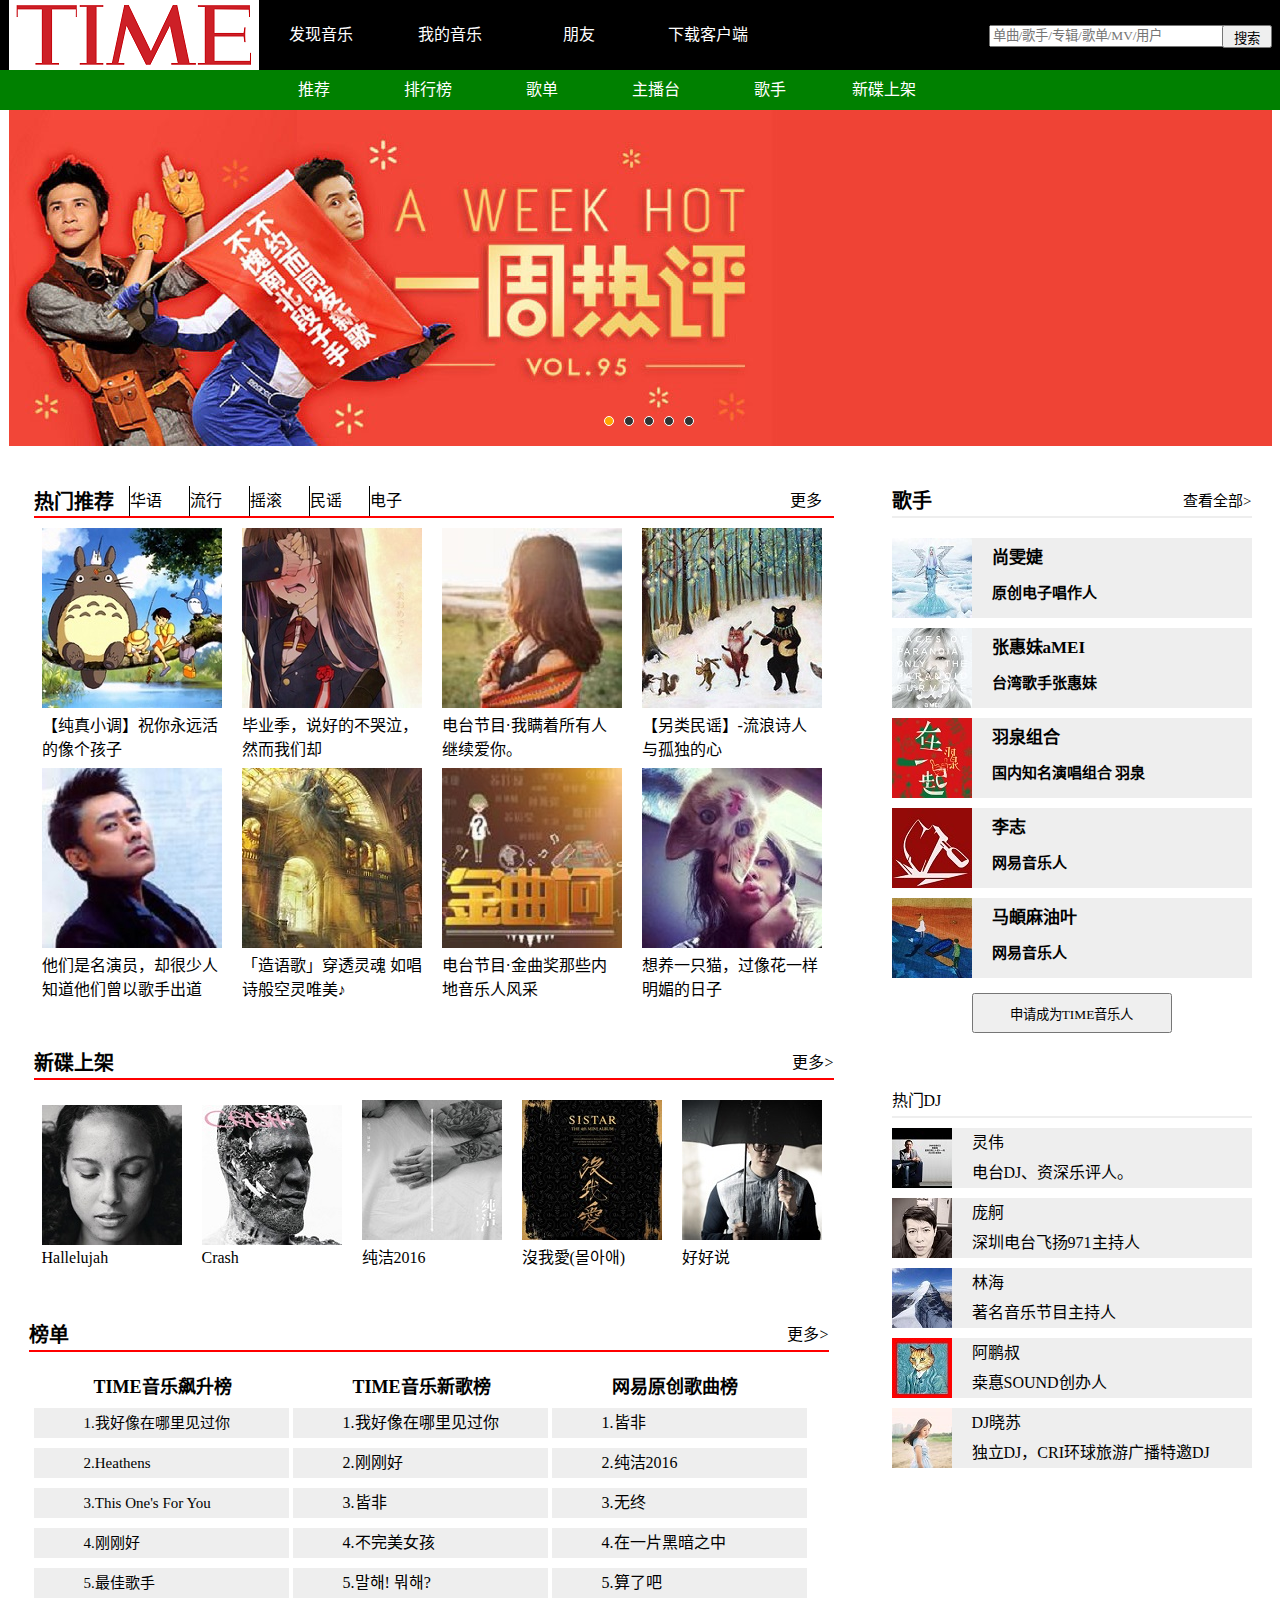
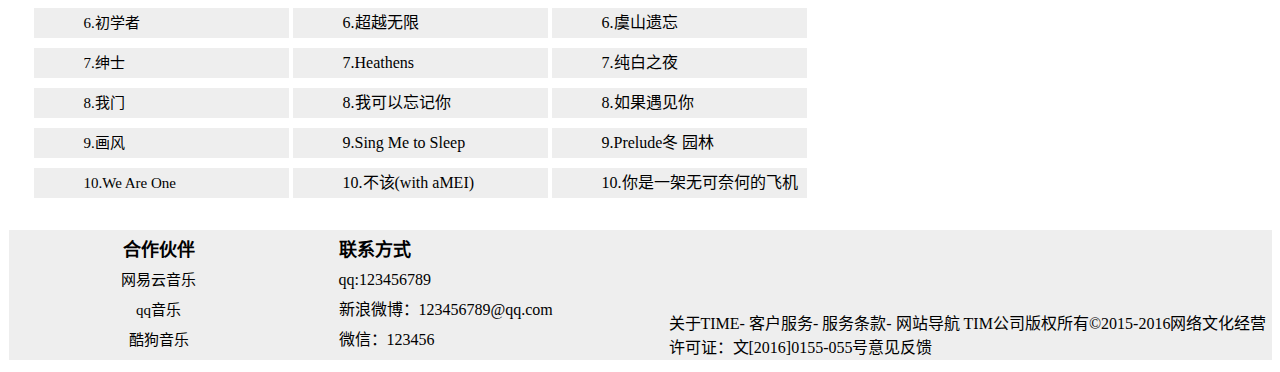
<file: index.html>
<!DOCTYPE html>
<html lang="zh-cn">
<head>
	<meta charset="UTF-8">
	<link rel="stylesheet" href="css/style.css">
	<link rel="stylesheet" href="css/base.css">
	<script type="text/javascript" src="js/playPicture.js"></script>
	<title>TIME首页</title>
</head>
<body>
	<header>
		<div id="top1">
			<div class="center">
				<div class="logo">
					<img src="image/logo.png" alt="">
				</div>
				<ul>
					<li><a href="">发现音乐</a></li>
					<li><a href="">我的音乐</a></li>
					<li><a href="">朋友</a></li>
					<li><a href="">下载客户端</a></li>
				</ul>
				<div class="search">
					<input type="text" class="text" placeholder="单曲/歌手/专辑/歌单/MV/用户">
					<button class="button">搜索</button>
				</div>
			</div>
		</div>
		<div id="top2">
			<div class="nav">
				<ul>
					<li><a href="index.html">推荐</a></li>
					<li><a href="list.html">排行榜</a></li>
					<li><a href="songSheet.html">歌单</a></li>
					<li><a href="anchorStation.html">主播台</a></li>
					<li><a href="singer.html">歌手</a></li>
					<li><a href="newDvd.html">新碟上架</a></li>
				</ul>
			</div>
		</div>
	</header>
	<section>
		<div id="content">
			<div id="slide">
				<div id="container">
					<div id="list" style="left:-1263px;">
						<img src="image/5.jpg" alt="5">
						<img src="image/1.jpg" alt="1">
						<img src="image/2.jpg" alt="2">
						<img src="image/3.jpg" alt="3">
						<img src="image/4.jpg" alt="4">
						<img src="image/5.jpg" alt="5">
						<img src="image/1.jpg" alt="1">
					</div>
					<div id="bottons">
						<span index="1" class="on"></span>
						<span index="2"></span>
						<span index="3"></span>
						<span index="4"></span>
						<span index="5"></span>
					</div>
					<a href="javascript:;" id="prev" class="arrow"><</a> 
					<a href="javascript:;" id="next" class="arrow">></a> 
				</div> 
			</div>
			<div class="right">
				<div class="recommend">
					<div class=top>
					<h2>热门推荐</h2>
					<ul>
						<a href="">华语</a>
						<a href="">流行</a>
						<a href="">摇滚</a>
						<a href="">民谣</a>						
						<a href="">电子</a>
						<a href="">更多</a>
					</ul>
					</div>
					<div class="main">
						<figure>
							<a href="songShow.html?action=1">
								<img src="image/recommend1.jpg" alt="">
							</a>
							<figcaption>
								<a href="songShow.html?action=1">【纯真小调】祝你永远活的像个孩子</a>
							</figcaption>		
						</figure>
						<figure>
							<a href="songShow.html?action=2">
								<img src="image/recommend2.jpg" alt="">
							</a>
							<figcaption>
								<a href="songShow.html?action=2">毕业季，说好的不哭泣，然而我们却</a>
							</figcaption>		
						</figure>
						<figure>
							<a href="songShow.html?action=3">
								<img src="image/recommend3.jpg" alt="">
							</a>
							<figcaption>
								<a href="songShow.html?action=3">电台节目·我瞒着所有人继续爱你。</a>
							</figcaption>		
						</figure>
						<figure>
							<a href="songShow.html?action=4">
								<img src="image/recommend4.jpg" alt="">
							</a>
							<figcaption>
								<a href="songShow.html?action=4">【另类民谣】-流浪诗人与孤独的心</a>
							</figcaption>		
						</figure>
						<figure>
							<a href="songShow.html?action=5">
								<img src="image/recommend5.jpg" alt="">
							</a>
							<figcaption>
								<a href="songShow.html?action=5">他们是名演员，却很少人知道他们曾以歌手出道</a>
							</figcaption>		
						</figure>
						<figure>
							<a href="songShow.html?action=6">
								<img src="image/recommend6.jpg" alt="">
							</a>
							<figcaption>
								<a href="songShow.html?action=6">「造语歌」穿透灵魂 如唱诗般空灵唯美♪</a>
							</figcaption>		
						</figure>
						<figure>
							<a href="songShow.html?action=7">
								<img src="image/recommend7.jpg" alt="">
							</a>
							<figcaption>
								<a href="songShow.html?action=7">电台节目·金曲奖那些内地音乐人风采</a>
							</figcaption>		
						</figure>
						<figure>
							<a href="songShow.html?action=8">
								<img src="image/recommend8.jpg" alt="">
							</a>
							<figcaption>
								<a href="songShow.html?action=8">想养一只猫，过像花一样明媚的日子</a>
							</figcaption>		
						</figure>
					</div>
				</div>
				<div class="newDvd">
					<div class="top">
						<a href="">新碟上架</a>
						<a href="">更多></a>
					</div>
					<div class="main">
						<figure>
							<a href="">
								<img src="image/newDvd1.jpg" alt="">
							</a>
							<figcaption>
								<a href="">Hallelujah</a>
							</figcaption>		
						</figure>
						<figure>
							<a href="">
								<img src="image/newDvd2.jpg" alt="">
							</a>
							<figcaption>
								<a href="">Crash</a>
							</figcaption>		
						</figure>
						<figure>
							<a href="">
								<img src="image/newDvd3.jpg" alt="">
							</a>
							<figcaption>
								<a href="">纯洁2016</a>
							</figcaption>		
						</figure>
						<figure>
							<a href="">
								<img src="image/newDvd4.jpg" alt="">
							</a>
							<figcaption>
								<a href="">沒我愛(몰아애)</a>
							</figcaption>		
						</figure>
						<figure>
							<a href="">
								<img src="image/newDvd5.jpg" alt="">
							</a>
							<figcaption>
								<a href="">好好说</a>
							</figcaption>		
						</figure>
					</div>
				</div>
				<div class="list">
					<div class="top">
						<a href="">榜单</a>
						<a href="">更多></a>
					</div>
					<div class="main">
						<div class="blocka">
							<h2>TIME音乐飙升榜</h2>
							<ul>
								<li><a href="">1.我好像在哪里见过你</a></li>
								<li><a href="">2.Heathens</a></li>
								<li><a href="">3.This One's For You</a></li>
								<li><a href="">4.刚刚好</a></li>
								<li><a href="">5.最佳歌手</a></li>
								<li><a href="">6.初学者</a></li>
								<li><a href="">7.绅士</a></li>
								<li><a href="">8.我门</a></li>
								<li><a href="">9.画风</a></li>
								<li><a href="">10.We Are One</a></li>
							</ul>
						</div>
						<div class="blockb">
							<h2>TIME音乐新歌榜</h2>
							<ul>
								<li>1.我好像在哪里见过你</li>
								<li>2.刚刚好</li>
								<li>3.皆非</li>
								<li>4.不完美女孩</li>
								<li>5.말해! 뭐해?</li>
								<li>6.超越无限</li>
								<li>7.Heathens</li>
								<li>8.我可以忘记你</li>
								<li>9.Sing Me to Sleep</li>
								<li>10.不该(with aMEI)</li>
							</ul>
						</div>
						<div class="blockc">	
							<h2>网易原创歌曲榜</h2>		
							<ul>
								<li>1.皆非</li>
								<li>2.纯洁2016</li>
								<li>3.无终</li>
								<li>4.在一片黑暗之中</li>
								<li>5.算了吧</li>
								<li>6.虞山遗忘 </li>
								<li>7.纯白之夜</li>
								<li>8.如果遇见你</li>
								<li>9.Prelude冬 园林</li>
								<li>10.你是一架无可奈何的飞机</li>
							</ul>
						</ul>
						</div>	
					</div>
				</div>
			</div>
			<div class="left">
				<div class="singer">
					<div class="top">
						<a href="">歌手</a>
						<a href="">查看全部></a>
					</div>
					<div class="main">
						<figure>
							<a href="">
								<img src="image/singer1.jpg" alt="">
							</a>
							<figcaption>
								<a href="">尚雯婕<br><p>原创电子唱作人</p></a>
							</figcaption>		
						</figure>
						<figure>
							<a href="">
								<img src="image/singer2.jpg" alt="">
							</a>
							<figcaption>
								<a href="">张惠妹aMEI<br><p>台湾歌手张惠妹</p></a>
							</figcaption>		
						</figure>
						<figure>
							<a href="">
								<img src="image/singer3.jpg" alt="">
							</a>
							<figcaption>
								<a href="">羽泉组合<br><p>国内知名演唱组合 羽泉</p></a>
							</figcaption>		
						</figure>
						<figure>
							<a href="">
								<img src="image/singer4.jpg" alt="">
							</a>
							<figcaption>
								<a href="">李志<br><p>网易音乐人</p></a>
							</figcaption>		
						</figure>
						<figure>
							<a href="">
								<img src="image/singer5.jpg" alt="">
							</a>
							<figcaption>
								<a href="">马頔麻油叶<br><p>网易音乐人</p></a>
							</figcaption>		
						</figure>
						<button class="button">申请成为TIME音乐人</button>
					</div>
				</div>
				<div class=dj>
					<div class="top">热门DJ</div>
					<div class="main">
						<figure>
							<a href="">
								<img src="image/dj1.jpg" alt="">
							</a>
							<figcaption>
								<a href="">灵伟<br><p>电台DJ、资深乐评人。</p></a>
							</figcaption>
						</figure>
						<figure>
							<a href="">
								<img src="image/dj2.jpg" alt="">
							</a>
							<figcaption>
								<a href="">庞舸<br><p>深圳电台飞扬971主持人</p></a>
							</figcaption>
						</figure>
						<figure>
							<a href="">
								<img src="image/dj3.jpg" alt="">
							</a>
							<figcaption>
								<a href="">林海<br><p>著名音乐节目主持人</p></a>
							</figcaption>
						</figure>
						<figure>
							<a href="">
								<img src="image/dj4.jpg" alt="">
							</a>
							<figcaption>
								<a href="">阿鹏叔<br><p>桒惪SOUND创办人</p></a>
							</figcaption>
						</figure>
						<figure>
							<a href="">
								<img src="image/dj5.jpg" alt="">
							</a>
							<figcaption>
								<a href="">DJ晓苏<br><p>独立DJ，CRI环球旅游广播特邀DJ</p></a>
							</figcaption>
						</figure>
					</div>
				</div>
			</div>
		</div>
	</section>
	<footer>
		<div id="footer">
		<div class="main">
			<div class="left">
				<h2>合作伙伴</h2>
				<ul>
					<li>网易云音乐</li>
					<li>qq音乐</li>
					<li>酷狗音乐</li>
				</ul>
			</div>
			<div class="center">
				<h2>联系方式</h2>
				<ul>
					<li>qq:123456789</li>
					<li>新浪微博：123456789@qq.com</li>
					<li>微信：123456</li>
				</ul>
			</div>

			<div class="right">
			<div class="right1">
				<p>关于TIME- 客户服务- 服务条款- 网站导航 TIM公司版权所有©2015-2016网络文化经营许可证：文[2016]0155-055号意见反馈</p>
			</div>				
			</div>
		</div>
		</div>
	</footer>
</body>
</html>
</file>
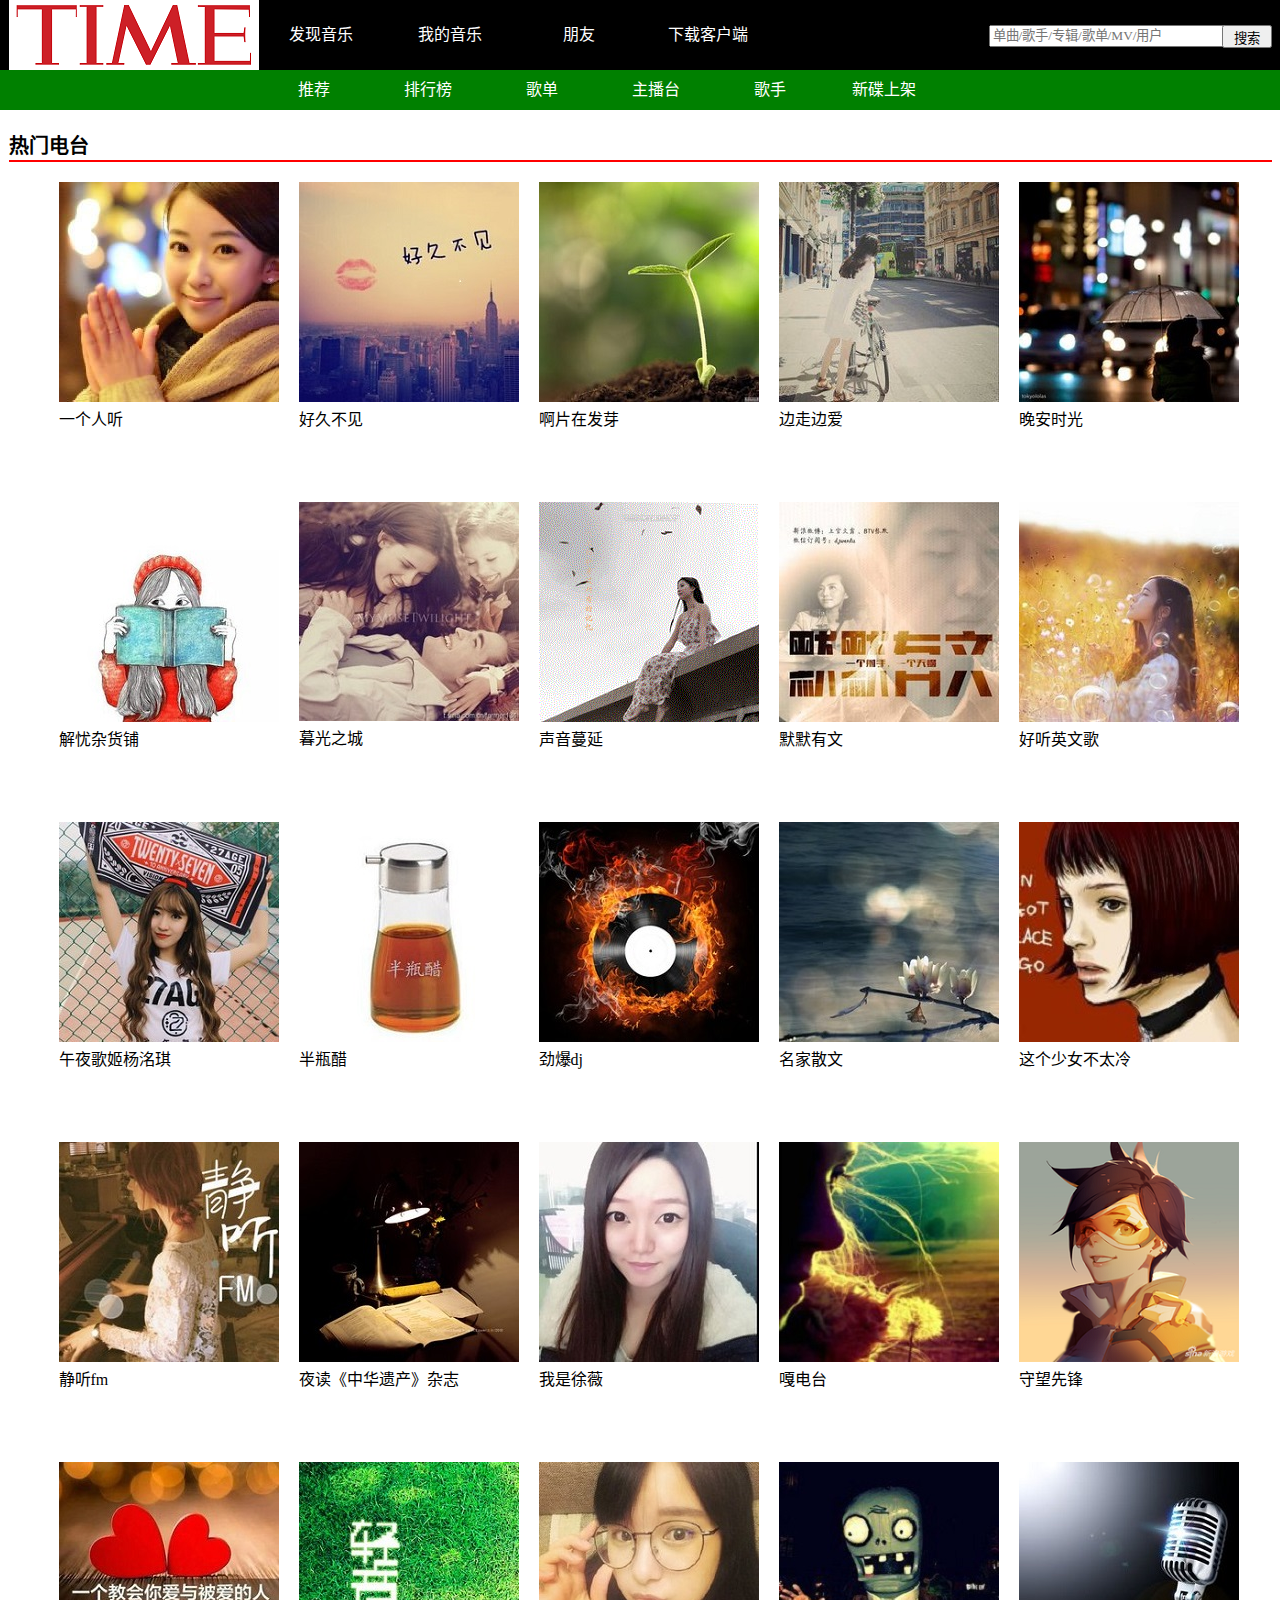
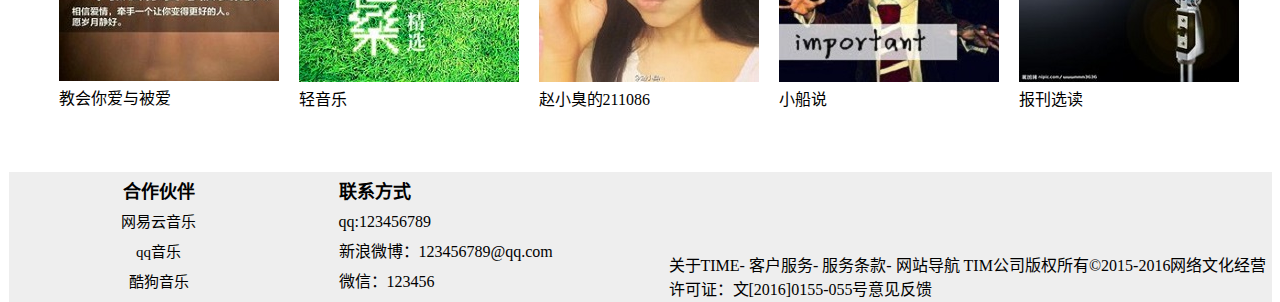
<file: anchorStation.html>
<!DOCTYPE html>
<html lang="zh-cn">
<head>
	<meta charset="UTF-8">
	<link rel="stylesheet" href="css/base.css">
	<link rel="stylesheet" href="css/anchorStation.css">
	<title>TIME主播台</title>
</head>
<body>
	<header>
		<div id="top1">
			<div class="center">
				<div class="logo">
					<img src="image/logo.png" alt="">
				</div>
				<ul>
					<li><a href="">发现音乐</a></li>
					<li><a href="">我的音乐</a></li>
					<li><a href="">朋友</a></li>
					<li><a href="">下载客户端</a></li>
				</ul>
				<div class="search">
					<input type="text" class="text" placeholder="单曲/歌手/专辑/歌单/MV/用户">
					<button class="button">搜索</button>
				</div>
			</div>
		</div>
		<div id="top2">
			<div class="nav">
				<ul>
					<li><a href="index.html">推荐</a></li>
					<li><a href="list.html">排行榜</a></li>
					<li><a href="songSheet.html">歌单</a></li>
					<li><a href="anchorStation.html">主播台</a></li>
					<li><a href="singer.html">歌手</a></li>
					<li><a href="newDvd.html">新碟上架</a></li>
				</ul>
			</div>
		</div>
	</header>
	<section>
		<div id="mid">
		<div class="mid_top">
		<h2>热门电台</h2>
		</div>
		<div class="mid_main">
		<figure>
							<a href="singel.html?action=1">
								<img src="image/singel.jpg" alt="">
							</a>
							<figcaption>
								<a href="singel.html?action=1">一个人听</a>
							</figcaption>		
						</figure>
						<figure>
							<a href="singel.html?action=2">
								<img src="image/longtime.jpg" alt="">
							</a>
							<figcaption>
								<a href="singel.html?action=2">好久不见</a>
							</figcaption>		
						</figure>
						<figure>
							<a href="">
								<img src="image/fya.jpg" alt="">
							</a>
							<figcaption>
								<a href="">啊片在发芽</a>
							</figcaption>		
						</figure>
						<figure>
							<a href="">
								<img src="image/love.jpg" alt="">
							</a>
							<figcaption>
								<a href="">边走边爱</a>
							</figcaption>		
						</figure>
						<figure>
							<a href="">
								<img src="image/time.jpg" alt="">
							</a>
							<figcaption>
								<a href="">晚安时光</a>
							</figcaption>		
						</figure>
							<figure>
							<a href="">
								<img src="image/shop.jpg" alt="">
							</a>
							<figcaption>
								<a href="">解忧杂货铺</a>
							</figcaption>		
						</figure>
						<figure>
							<a href="">
								<img src="image/city.jpg" alt="">
							</a>
							<figcaption>
								<a href="">暮光之城</a>
							</figcaption>		
						</figure>
						<figure>
							<a href="">
								<img src="image/man.jpg" alt="">
							</a>
							<figcaption>
								<a href="">声音蔓延</a>
							</figcaption>		
						</figure>
						<figure>
							<a href="">
								<img src="image/mo.jpg" alt="">
							</a>
							<figcaption>
								<a href="">默默有文</a>
							</figcaption>		
						</figure>
						<figure>
							<a href="">
								<img src="image/song.jpg" alt="">
							</a>
							<figcaption>
								<a href="">好听英文歌</a>
							</figcaption>		
						
						</figure>
						
						<figure>
							<a href="">
								<img src="image/qiqi.jpg" alt="">
							</a>
							<figcaption>
								<a href="">午夜歌姬杨洺琪</a>
							</figcaption>		
						</figure>
						<figure>
							<a href="">
								<img src="image/chu.jpg" alt="">
							</a>
							<figcaption>
								<a href="">半瓶醋</a>
							</figcaption>		
						</figure>
						<figure>
							<a href="">
								<img src="image/dj.jpg" alt="">
							</a>
							<figcaption>
								<a href="">劲爆dj</a>
							</figcaption>		
						</figure>
						<figure>
							<a href="">
								<img src="image/shi.jpg" alt="">
							</a>
							<figcaption>
								<a href="">名家散文</a>
							</figcaption>		
						</figure>
						<figure>
							<a href="">
								<img src="image/0.jpg" alt="">
							</a>
							<figcaption>
								<a href="">这个少女不太冷</a>
							</figcaption>		
						</figure>
							<figure>
							<a href="">
								<img src="image/listen.jpg" alt="">
							</a>
							<figcaption>
								<a href="">静听fm</a>
							</figcaption>		
						</figure>
						<figure>
							<a href="">
								<img src="image/read.jpg" alt="">
							</a>
							<figcaption>
								<a href="">夜读《中华遗产》杂志</a>
							</figcaption>		
						</figure>
						<figure>
							<a href="">
								<img src="image/wei.jpg" alt="">
							</a>
							<figcaption>
								<a href="">我是徐薇</a>
							</figcaption>		
						</figure>
						<figure>
							<a href="">
								<img src="image/ga.jpg" alt="">
							</a>
							<figcaption>
								<a href="">嘎电台</a>
							</figcaption>		
						</figure>
						<figure>
							<a href="">
								<img src="image/wang.jpg" alt="">
							</a>
							<figcaption>
								<a href="">守望先锋</a>
							</figcaption>		
						</figure>
	<figure>
							<a href="">
								<img src="image/jiao.jpg" alt="">
							</a>
							<figcaption>
								<a href="">教会你爱与被爱</a>
							</figcaption>		
						</figure>
						<figure>
							<a href="">
								<img src="image/qing.jpg" alt="">
							</a>
							<figcaption>
								<a href="">轻音乐</a>
							</figcaption>		
						</figure>
						<figure>
							<a href="">
								<img src="image/chou.jpg" alt="">
							</a>
							<figcaption>
								<a href="">赵小臭的211086</a>
							</figcaption>		
						</figure>
						<figure>
							<a href="">
								<img src="image/shuo.jpg" alt="">
							</a>
							<figcaption>
								<a href="">小船说</a>
							</figcaption>		
						</figure>
						<figure>
							<a href="">
								<img src="image/du.jpg" alt="">
							</a>
							<figcaption>
								<a href="">报刊选读</a>
							</figcaption>		
						</figure>
						</div>
						</div>
	</section>
	<footer>
		<div id="footer">
		<div class="main">
			<div class="left">
				<h2>合作伙伴</h2>
				<ul>
					<li>网易云音乐</li>
					<li>qq音乐</li>
					<li>酷狗音乐</li>
				</ul>
			</div>
			<div class="center">
				<h2>联系方式</h2>
				<ul>
					<li>qq:123456789</li>
					<li>新浪微博：123456789@qq.com</li>
					<li>微信：123456</li>
				</ul>
			</div>

			<div class="right">
			<div class="right1">
				<p>关于TIME- 客户服务- 服务条款- 网站导航 TIM公司版权所有©2015-2016网络文化经营许可证：文[2016]0155-055号意见反馈</p>
			</div>				
			</div>
		</div>
		</div>
	</footer>
</body>
</html>
</file>
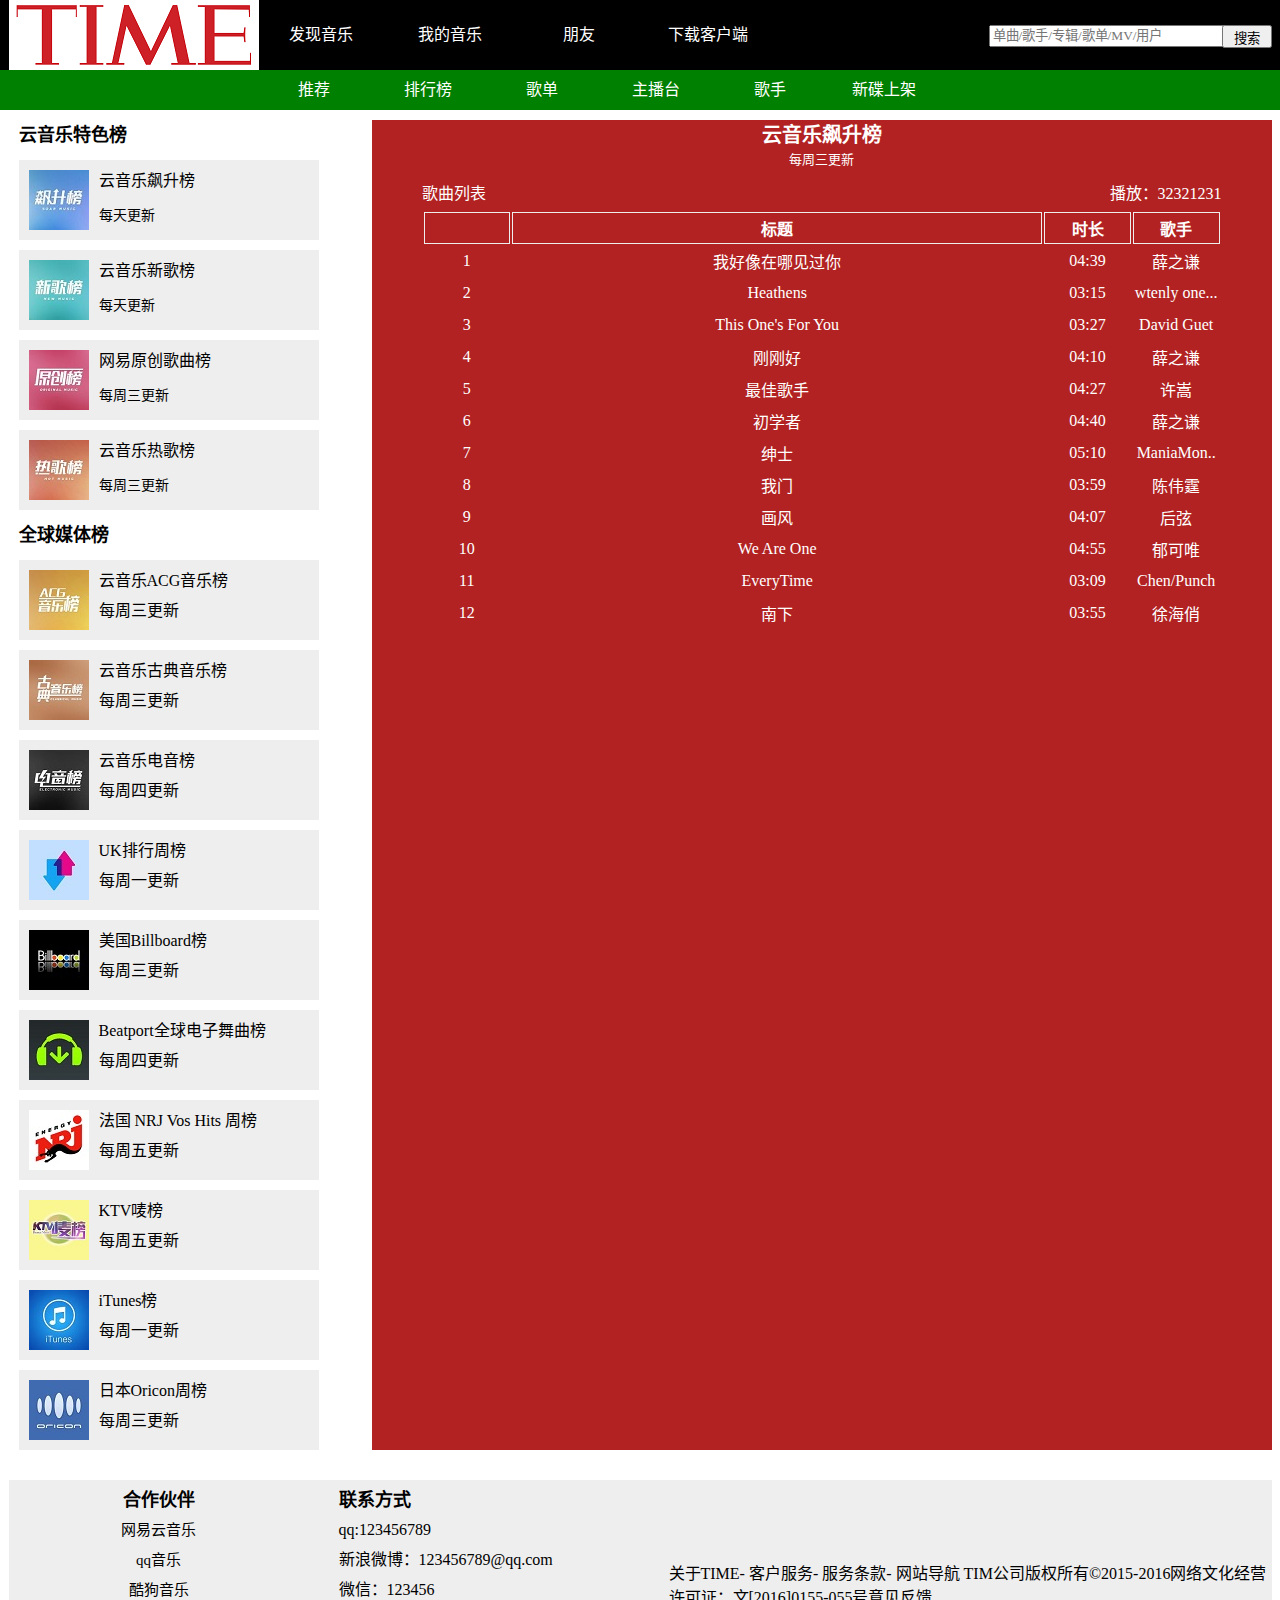
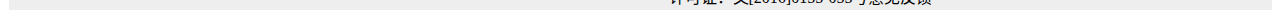
<file: list.html>
<!DOCTYPE html>
<html lang="zh-cn">
<head>
	<meta charset="UTF-8">
	<link rel="stylesheet" href="css/base.css">
	<link rel="stylesheet" href="css/list.css">
	<script type="text/javascript" src="js/list.js"></script>
	<title>TIME排行榜</title>
</head>
<body>
	<header>
		<div id="top1">
			<div class="center">
				<div class="logo">
					<img src="image/logo.png" alt="">
				</div>
				<ul>
					<li><a href="">发现音乐</a></li>
					<li><a href="">我的音乐</a></li>
					<li><a href="">朋友</a></li>
					<li><a href="">下载客户端</a></li>
				</ul>
				<div class="search">
					<input type="text" class="text" placeholder="单曲/歌手/专辑/歌单/MV/用户">
					<button class="button">搜索</button>
				</div>
			</div>
		</div>
		<div id="top2">
			<div class="nav">
				<ul>
					<li><a href="index.html">推荐</a></li>
					<li><a href="list.html">排行榜</a></li>
					<li><a href="songSheet.html">歌单</a></li>
					<li><a href="anchorStation.html">主播台</a></li>
					<li><a href="singer.html">歌手</a></li>
					<li><a href="newDvd.html">新碟上架</a></li>
				</ul>
			</div>
		</div>
	</header>
	<section>
	<div id="section">
		<div class="left">
			<div class="characteristic">
				<h2>云音乐特色榜</h2>
				<ul>
					<li>
						<img src="image/characteristic1.jpg" alt="">
						<a href="list.html?action=1">云音乐飙升榜<br><p>每天更新</p></a>
					</li>
					<li>
						<img src="image/characteristic2.jpg" alt="">
						<a href="list.html?action=2">云音乐新歌榜<br><p>每天更新</p></a>
					</li>
					<li>
						<img src="image/characteristic3.jpg" alt="">
						<a href="list.html?action=3">网易原创歌曲榜<br><p>每周三更新</p></a>
					</li>
					<li>
						<img src="image/characteristic4.jpg" alt="">
						<a href="list.html?action=4">云音乐热歌榜<br><p>每周三更新</p></a>
					</li>
				</ul>
			</div>
			<div class="media">
				<h2>全球媒体榜</h2>
				<ul>
					<li>
						<img src="image/media1.jpg" alt="">
						<a href="">云音乐ACG音乐榜<br><p>每周三更新</p></a>
					</li>
					<li>
						<img src="image/media2.jpg" alt="">
						<a href="">云音乐古典音乐榜<br><p>每周三更新</p></a>
					</li>
					<li>
						<img src="image/media3.jpg" alt="">
						<a href="">云音乐电音榜<br><p>每周四更新</p></a>
					</li>
					<li>
						<img src="image/media4.jpg" alt="">
						<a href="">UK排行周榜<br><p>每周一更新</p></a>
					</li>
					<li>
						<img src="image/media5.jpg" alt="">
						<a href="">美国Billboard榜<br><p>每周三更新</p></a>
					</li>
					<li>
						<img src="image/media6.jpg" alt="">
						<a href="">Beatport全球电子舞曲榜<br><p>每周四更新</p></a>
					</li><li>
						<img src="image/media7.jpg" alt="">
						<a href="">法国 NRJ Vos Hits 周榜<br><p>每周五更新</p></a>
					</li>
					<li>
						<img src="image/media8.jpg" alt="">
						<a href="">KTV唛榜<br><p>每周五更新</p></a>
					</li>
					<li>
						<img src="image/media9.jpg" alt="">
						<a href="">iTunes榜<br><p>每周一更新</p></a>
					</li>
					<li>
						<img src="image/media10.jpg" alt="">
						<a href="">日本Oricon周榜<br><p>每周三更新</p></a>
					</li>
				</ul>
			</div>
		</div>
		<div class="right">
			<div id="content">
				<h2>云音乐飙升榜</h2><p>每周三更新</p><ul><li>歌曲列表</li><li>播放：32321231</li></ul><table><tr><th></th><th>标题</th><th>时长</th><th>歌手</th></tr><tr height='30px'><td>1</td><td><a href=''>我好像在哪见过你</a></td><td>04:39</td><td>薛之谦</td></tr><tr height='30px'><td>2</td><td><a href=''>Heathens</a></td><td>03:15</td><td>wtenly one...</td></tr><tr height='30px'><td>3</td><td><a href=''>This One's For You</a></td><td>03:27</td><td>David Guet</td></tr><tr height='30px'><td>4</td><td><a href=''>刚刚好</a></td><td>04:10</td><td>薛之谦</td></tr><tr height='30px'><td>5</td><td><a href=''>最佳歌手</a></td><td>04:27</td><td>许嵩</td></tr><tr height='30px'><td>6</td><td><a href=''>初学者</a></td><td>04:40</td><td>薛之谦</td></tr><tr height='30px'><td>7</td><td><a href=''>绅士</a></td><td>05:10</td><td>ManiaMon..</td></tr><tr height='30px'><td>8</td><td><a href=''>我门</a></td><td>03:59</td><td>陈伟霆</td></tr><tr height='30px'><td>9</td><td><a href=''>画风</a></td><td>04:07</td><td>后弦</td></tr><tr height='30px'><td>10</td><td><a href=''>We Are One</a></td><td>04:55</td><td>郁可唯</td></tr><tr height='30px'><td>11</td><td><a href=''>EveryTime</a></td><td>03:09</td><td>Chen/Punch</td></tr><tr height='30px'><td>12</td><td><a href=''>南下</a></td><td>03:55</td><td>徐海俏</td></tr></table>
			</div>
		</div>
	</div>
	</section>


	<footer>
		<div id="footer">
		<div class="main">
			<div class="left">
				<h2>合作伙伴</h2>
				<ul>
					<li>网易云音乐</li>
					<li>qq音乐</li>
					<li>酷狗音乐</li>
				</ul>
			</div>
			<div class="center">
				<h2>联系方式</h2>
				<ul>
					<li>qq:123456789</li>
					<li>新浪微博：123456789@qq.com</li>
					<li>微信：123456</li>
				</ul>
			</div>

			<div class="right">
			<div class="right1">
				<p>关于TIME- 客户服务- 服务条款- 网站导航 TIM公司版权所有©2015-2016网络文化经营许可证：文[2016]0155-055号意见反馈</p>
			</div>				
			</div>
		</div>
		</div>
	</footer>
</body>
</html>
<script>
	var url=window.location.href;
	var str=url.split('?');
	var action=str[1].split('=');
	var content=document.getElementById('content');
	if(action[1]==1){
	content.innerHTML="<h2>云音乐飙升榜</h2><p>每周三更新</p><ul><li>歌曲列表</li><li>播放：32321231</li></ul><table><tr><th></th><th>标题</th><th>时长</th><th>歌手</th></tr><tr height='30px'><td>1</td><td><a href=''>我好像在哪见过你</a></td><td>04:39</td><td>薛之谦</td></tr><tr height='30px'><td>2</td><td><a href=''>Heathens</a></td><td>03:15</td><td>wtenly one...</td></tr><tr height='30px'><td>3</td><td><a href=''>This One's For You</a></td><td>03:27</td><td>David Guet</td></tr><tr height='30px'><td>4</td><td><a href=''>刚刚好</a></td><td>04:10</td><td>薛之谦</td></tr><tr height='30px'><td>5</td><td><a href=''>最佳歌手</a></td><td>04:27</td><td>许嵩</td></tr><tr height='30px'><td>6</td><td><a href=''>初学者</a></td><td>04:40</td><td>薛之谦</td></tr><tr height='30px'><td>7</td><td><a href=''>绅士</a></td><td>05:10</td><td>ManiaMon..</td></tr><tr height='30px'><td>8</td><td><a href=''>我门</a></td><td>03:59</td><td>陈伟霆</td></tr><tr height='30px'><td>9</td><td><a href=''>画风</a></td><td>04:07</td><td>后弦</td></tr><tr height='30px'><td>10</td><td><a href=''>We Are One</a></td><td>04:55</td><td>郁可唯</td></tr><tr height='30px'><td>11</td><td><a href=''>EveryTime</a></td><td>03:09</td><td>Chen/Punch</td></tr><tr height='30px'><td>12</td><td><a href=''>南下</a></td><td>03:55</td><td>徐海俏</td></tr></table>";
	}
	if(action[1]==2){
	content.innerHTML="<h2>云音乐新歌榜</h2><p>每周三更新</p><ul><li>歌曲列表</li><li>播放：32321231</li></ul><table><tr><th></th><th>标题</th><th>时长</th><th>歌手</th></tr><tr height='30px'><td>1</td><td><a href=''>爱的故事上集</a></td><td>04:28</td><td>张敬轩</td></tr><tr height='30px'><td>2</td><td><a href=''>丑八怪</a></td><td>03:25</td><td>薛之谦</td></tr><tr height='30px'><td>3</td><td><a href=''>This One's For You</a></td><td>03:27</td><td>David Guet</td></tr><tr height='30px'><td>4</td><td><a href=''>春夏秋冬</a></td><td>04:10</td><td>张国荣</td></tr><tr height='30px'><td>5</td><td><a href=''>最佳歌手</a></td><td>04:27</td><td>许嵩</td></tr><tr height='30px'><td>6</td><td><a href=''>初学者</a></td><td>04:40</td><td>薛之谦</td></tr><tr height='30px'><td>7</td><td><a href=''>绅士</a></td><td>05:10</td><td>ManiaMon..</td></tr><tr height='30px'><td>8</td><td><a href=''>我门</a></td><td>03:59</td><td>陈伟霆</td></tr><tr height='30px'><td>9</td><td><a href=''>画风</a></td><td>04:07</td><td>后弦</td></tr><tr height='30px'><td>10</td><td><a href=''>We Are One</a></td><td>04:55</td><td>郁可唯</td></tr><tr height='30px'><td>11</td><td><a href=''>EveryTime</a></td><td>03:09</td><td>Chen/Punch</td></tr><tr height='30px'><td>12</td><td><a href=''>南下</a></td><td>03:55</td><td>徐海俏</td></tr></table>";
	}
	if(action[1]==3){
	content.innerHTML="<h2>网易原创歌曲榜</h2><p>每周三更新</p><ul><li>歌曲列表</li><li>播放：32321231</li></ul><table><tr><th></th><th>标题</th><th>时长</th><th>歌手</th></tr><tr height='30px'><td>1</td><td><a href=''></a></td><td></td><td></td></tr><tr height='30px'><td>2</td><td><a href=''></a></td><td></td><td></td></tr><tr height='30px'><td>3</td><td><a href=''></a></td><td></td><td></td></tr><tr height='30px'><td>4</td><td><a href=''></a></td><td></td><td></td></tr><tr height='30px'><td>5</td><td><a href=''></a></td><td></td><td></td></tr><tr height='30px'><td>6</td><td><a href=''></a></td><td></td><td></td></tr><tr height='30px'><td>7</td><td><a href=''></a></td><td></td><td></td></tr><tr height='30px'><td>8</td><td><a href=''></a></td><td></td><td></td></tr><tr height='30px'><td>9</td><td><a href=''></a></td><td></td><td></td></tr><tr height='30px'><td>10</td><td><a href=''></a></td><td></td><td></td></tr></table>";
	}
	if(action[1]==4){
	content.innerHTML="<h2>云音乐热歌榜</h2><p>每周三更新</p><ul><li>歌曲列表</li><li>播放：32321231</li></ul><table><tr><th></th><th>标题</th><th>时长</th><th>歌手</th></tr><tr height='30px'><td>1</td><td><a href=''></a></td><td></td><td></td></tr><tr height='30px'><td>2</td><td><a href=''></a></td><td></td><td></td></tr><tr height='30px'><td>3</td><td><a href=''></a></td><td></td><td></td></tr><tr height='30px'><td>4</td><td><a href=''></a></td><td></td><td></td></tr><tr height='30px'><td>5</td><td><a href=''></a></td><td></td><td></td></tr><tr height='30px'><td>6</td><td><a href=''></a></td><td></td><td></td></tr><tr height='30px'><td>7</td><td><a href=''></a></td><td></td><td></td></tr><tr height='30px'><td>8</td><td><a href=''></a></td><td></td><td></td></tr><tr height='30px'><td>9</td><td><a href=''></a></td><td></td><td></td></tr><tr height='30px'><td>10</td><td><a href=''></a></td><td></td><td></td></tr></table>";
	}
</script>
</file>
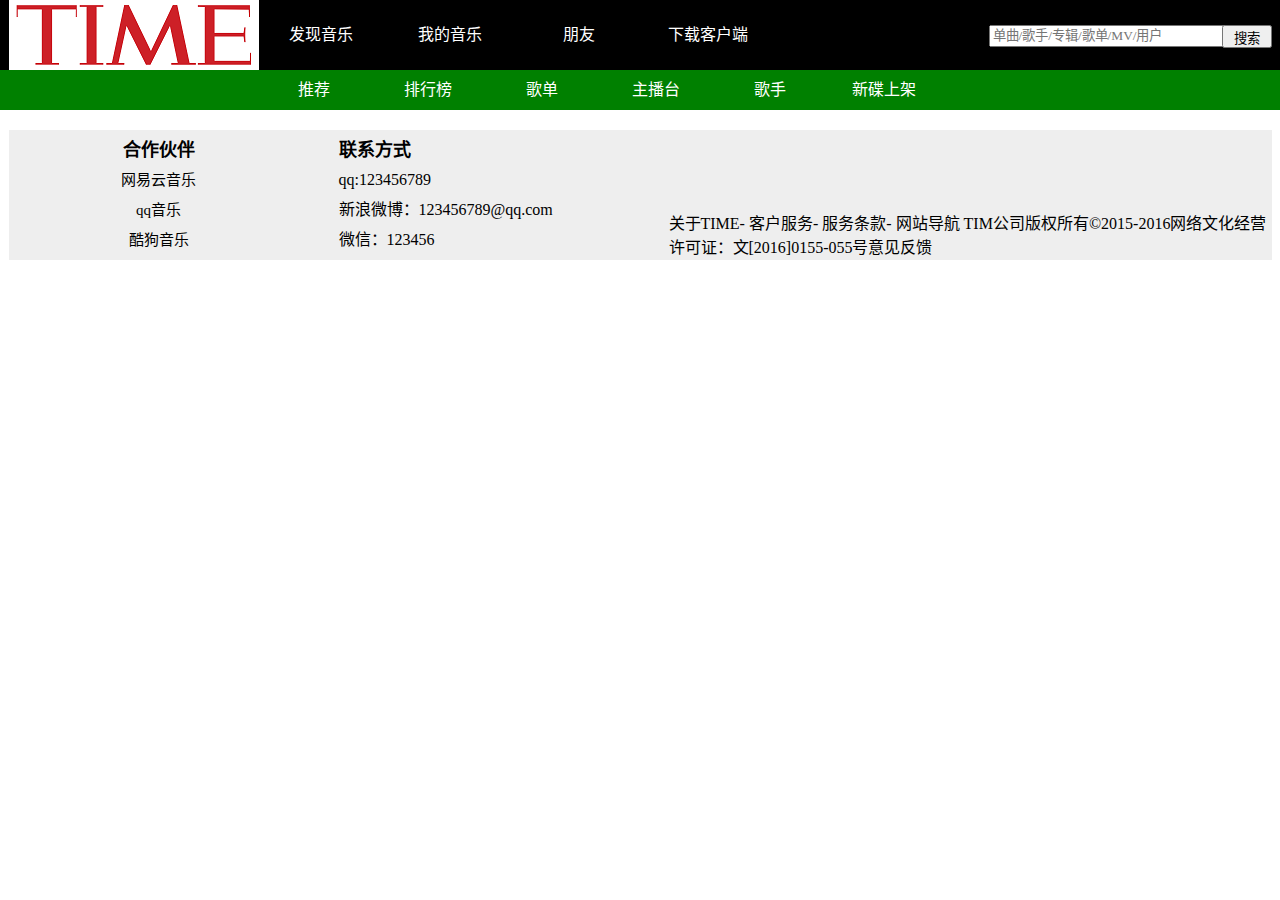
<file: newDvd.html>
<!DOCTYPE html>
<html lang="zh-cn">
<head>
	<meta charset="UTF-8">
	<link rel="stylesheet" href="css/base.css">
	<link rel="stylesheet" href="css/newDvd.css">
	<title>TIME新碟上架</title>
</head>
<body>
	<header>
		<div id="top1">
			<div class="center">
				<div class="logo">
					<img src="image/logo.png" alt="">
				</div>
				<ul>
					<li><a href="">发现音乐</a></li>
					<li><a href="">我的音乐</a></li>
					<li><a href="">朋友</a></li>
					<li><a href="">下载客户端</a></li>
				</ul>
				<div class="search">
					<input type="text" class="text" placeholder="单曲/歌手/专辑/歌单/MV/用户">
					<button class="button">搜索</button>
				</div>
			</div>
		</div>
		<div id="top2">
			<div class="nav">
				<ul>
					<li><a href="index.html">推荐</a></li>
					<li><a href="list.html">排行榜</a></li>
					<li><a href="songSheet.html">歌单</a></li>
					<li><a href="anchorStation.html">主播台</a></li>
					<li><a href="singer.html">歌手</a></li>
					<li><a href="newDvd.html">新碟上架</a></li>
				</ul>
			</div>
		</div>
	</header>
	<section>
		
	</section>
	<footer>
		<div id="footer">
		<div class="main">
			<div class="left">
				<h2>合作伙伴</h2>
				<ul>
					<li>网易云音乐</li>
					<li>qq音乐</li>
					<li>酷狗音乐</li>
				</ul>
			</div>
			<div class="center">
				<h2>联系方式</h2>
				<ul>
					<li>qq:123456789</li>
					<li>新浪微博：123456789@qq.com</li>
					<li>微信：123456</li>
				</ul>
			</div>

			<div class="right">
			<div class="right1">
				<p>关于TIME- 客户服务- 服务条款- 网站导航 TIM公司版权所有©2015-2016网络文化经营许可证：文[2016]0155-055号意见反馈</p>
			</div>				
			</div>
		</div>
		</div>
	</footer>
</body>
</html>
</file>
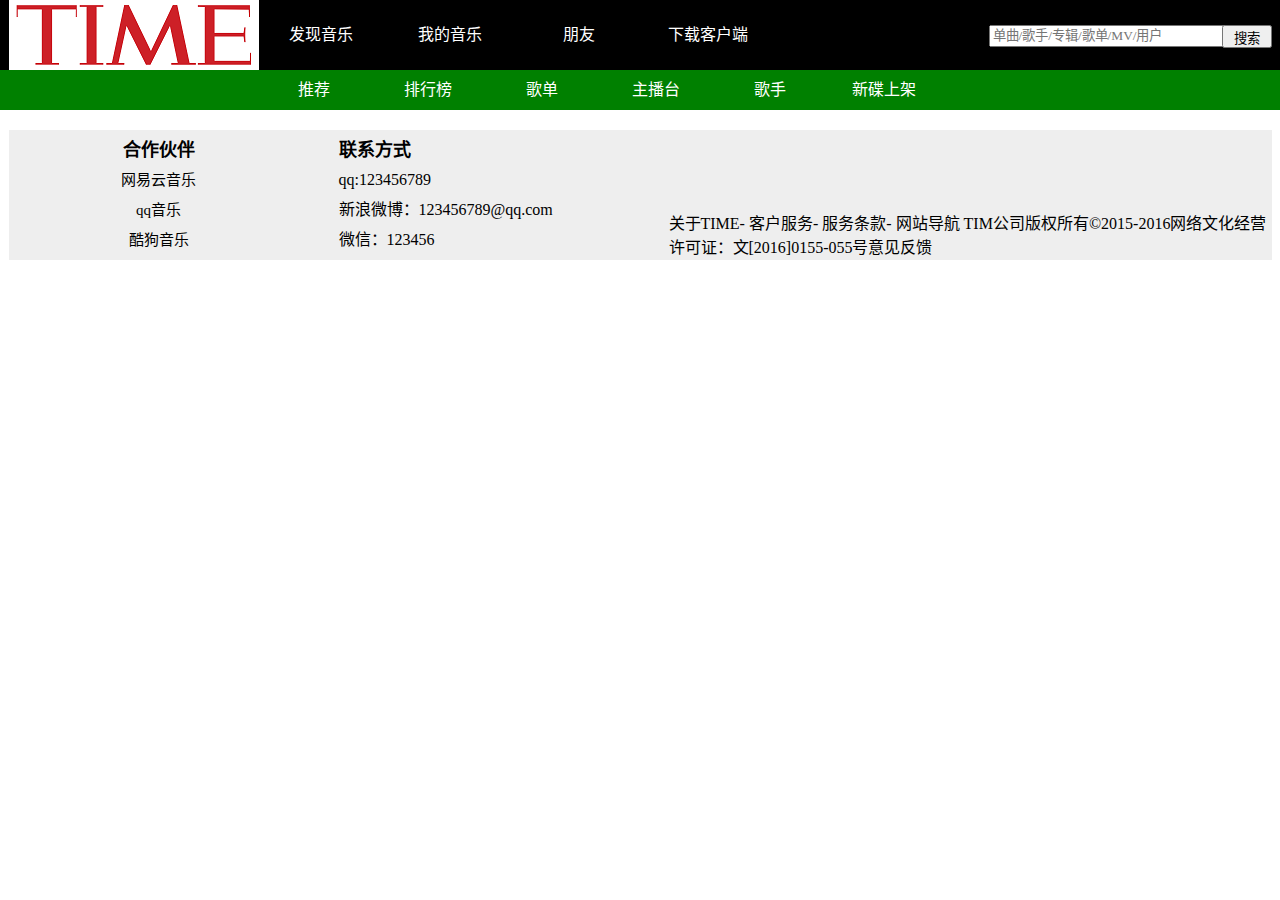
<file: singel.html>
<!DOCTYPE html>
<html lang="zh-cn">
<head>
	<meta charset="UTF-8">
	<link rel="stylesheet" href="css/base.css">
	<link rel="stylesheet" href="css/singel.css">
	<title>TIME新碟上架</title>
</head>
<body>
	<header>
		<div id="top1">
			<div class="center">
				<div class="logo">
					<img src="image/logo.png" alt="">
				</div>
				<ul>
					<li><a href="">发现音乐</a></li>
					<li><a href="">我的音乐</a></li>
					<li><a href="">朋友</a></li>
					<li><a href="">下载客户端</a></li>
				</ul>
				<div class="search">
					<input type="text" class="text" placeholder="单曲/歌手/专辑/歌单/MV/用户">
					<button class="button">搜索</button>
				</div>
			</div>
		</div>
		<div id="top2">
			<div class="nav">
				<ul>
					<li><a href="index.html">推荐</a></li>
					<li><a href="list.html">排行榜</a></li>
					<li><a href="songSheet.html">歌单</a></li>
					<li><a href="anchorStation.html">主播台</a></li>
					<li><a href="singer.html">歌手</a></li>
					<li><a href="newDvd.html">新碟上架</a></li>
				</ul>
			</div>
		</div>
	</header>
	<section>
		<div id=content></div>
	</section>
	<footer>
		<div id="footer">
		<div class="main">
			<div class="left">
				<h2>合作伙伴</h2>
				<ul>
					<li>网易云音乐</li>
					<li>qq音乐</li>
					<li>酷狗音乐</li>
				</ul>
			</div>
			<div class="center">
				<h2>联系方式</h2>
				<ul>
					<li>qq:123456789</li>
					<li>新浪微博：123456789@qq.com</li>
					<li>微信：123456</li>
				</ul>
			</div>

			<div class="right">
			<div class="right1">
				<p>关于TIME- 客户服务- 服务条款- 网站导航 TIM公司版权所有©2015-2016网络文化经营许可证：文[2016]0155-055号意见反馈</p>
			</div>				
			</div>
		</div>
		</div>
	</footer>
</body>
</html>
<script>
var url=window.location.href;
	var str=url.split('?');
	var action=str[1].split('=');
	var content=document.getElementById('content');
	if(action[1]==1){
	left.innerHTML="<img src='image/singel.JPG'><h2>【情感小屋】她静静地聆听他人的生活情感</h2><p>介绍：听她的声音会上瘾<br>一个人听，一个人说<br>希望有一种声音，可以带你感受生、人生情感。<br><br>希望寂寞不在<br>希望静静享受</p><ul><li>歌曲列表</li><li>播放：12536664</li></ul><table><tr><th></th><th>播放</th><th>歌曲标题</th><th>时长</th><th>歌手</th><th>专辑</th></tr><tr height='30px'><td>1</td><td><embed src='music/Sunshine.mp3' autostart='false' loop='false' width='50' height='30'></embed></td><td><a href=''>Sunshine</a></td><td>03:52</td><td>moumoon</td><td>Sunshine Girl</td></tr><tr height='30px'><td>2</td><td><embed src='music/Sunshine.mp3' autostart='false' loop='false' width='50' height='30'></embed></td><td><a href=''>我很忙，但我愿意为你有空</a></td><td>01:30</td><td>蕊希</td><td>一个人听</td></tr><tr height='30px'><td>3</td><td><embed src='music/蕊希Erin - 我很忙，但愿意为你有空.mp3' autostart='false' loop='false' width='50' height='30'></embed></td><td><a href=''>我有一个很棒的爸爸</a></td><td>02:48</td><td>蕊希</td><td>Bewitched!</td></tr><tr height='30px'><td>4</td><td><embed src='music/Sunshine.mp3' autostart='false' loop='false' width='50' height='30'></embed></td><td><a href=''>不好意思，还是喜欢你</a></td><td>04:52</td><td>忘记你好难，但我还是想试试</td><td>原来我比想象中还爱你</td></tr><tr height='30px'><td>5</td><td><embed src='music/Sunshine.mp3' autostart='false' loop='false' width='50' height='30'></embed></td><td><a href=''>谢谢你离开我，再见不远送</a></td><td>04:38</td><td>つじあやの</td><td>不如我们从头来过</td></tr><tr height='30px'><td>6</td><td><embed src='music/Sunshine.mp3' autostart='false' loop='false' width='50' height='30'></embed></td><td><a href=''>日和</a></td><td>04:55</td><td>Canappeco</td><td>misora sketch</td></tr><tr height='30px'><td>7</td><td><embed src='music/Sunshine.mp3' autostart='false' loop='false' width='50' height='30'></embed></td><td><a href=''>有一种人出现就是为了怀念</a></td><td>04:57</td><td>川嶋あい</td><td>24/24</td></tr><tr height='30px'><td>8</td><td><embed src='music/Sunshine.mp3' autostart='false' loop='false' width='50' height='30'></embed></td><td><a href=''>小さな恋のうた</a></td><td>04:09</td><td>ダイアナ</td><td>COVER☆GIRL</td></tr><tr height='30px'><td>9</td><td><embed src='music/Sunshine.mp3' autostart='false' loop='false' width='50' height='30'></embed></td><td><a href=''>life×life×life </a></td><td>04:38</td><td>スキマスイッチ</td><td>スキマスイッチ</td></tr><tr height='30px'><td>10</td><td><embed src='music/Sunshine.mp3' autostart='false' loop='false' width='50' height='30'></embed></td><td><a href=''>You & Me </a></td><td>03:38</td><td>Rie fu/紗希</td><td>You & Me</td></tr><tr height='30px'><td>11</td><td><embed src='music/Sunshine.mp3' autostart='false' loop='false' width='50' height='30'></embed></td><td><a href=''>为什莫你就不喜欢我了</a></td><td>02:24</td><td>つじあやの</td><td>恋恋风歌</td></tr></table>";
	}
	if(action[1]==2){
	left.innerHTML="<img src='image/songShow2.JPG'><h2>毕业季，说好的不哭泣，然而我们却 </h2><p>介绍：小时候，幸福是一件简单的事情<br>流年偷换，步履匆匆<br>希望有一种声音，可以带你重拾最简单的快乐。<br><br>祝你有深情的朋友<br>祝你有厉害的对手<br>祝你抬头总是暖阳<br>祝你不用再见，拥抱...</p><ul><li>歌曲列表</li><li>播放：12536664</li></ul><table><tr><th></th><th>播放</th><th>歌曲标题</th><th>时长</th><th>歌手</th><th>专辑</th></tr><tr height='30px'><td>1</td><td><embed src='music/Sunshine.mp3' autostart='false' loop='false' width='50' height='30'></embed></td><td><a href=''>Sunshine</a></td><td>03:52</td><td>moumoon</td><td>Sunshine Girl</td></tr><tr height='30px'><td>2</td><td><embed src='music/Sunshine.mp3' autostart='false' loop='false' width='50' height='30'></embed></td><td><a href=''>みんなの太陽系</a></td><td>01:30</td><td>つじあやの</td><td>みんなの太陽系</td></tr><tr height='30px'><td>3</td><td><embed src='music/Sunshine.mp3' autostart='false' loop='false' width='50' height='30'></embed></td><td><a href=''>人生讃歌</a></td><td>02:48</td><td>茶色坚果...</td><td>Bewitched!</td></tr><tr height='30px'><td>4</td><td><embed src='music/Sunshine.mp3' autostart='false' loop='false' width='50' height='30'></embed></td><td><a href=''>LA･LA･LA･LOVE SONG</a></td><td>04:52</td><td>大橋トリオ</td><td>FAKE BOOK III</td></tr><tr height='30px'><td>5</td><td><embed src='music/Sunshine.mp3' autostart='false' loop='false' width='50' height='30'></embed></td><td><a href=''>风になる</a></td><td>04:38</td><td>つじあやの</td><td>恋恋风歌</td></tr><tr height='30px'><td>6</td><td><embed src='music/Sunshine.mp3' autostart='false' loop='false' width='50' height='30'></embed></td><td><a href=''>日和</a></td><td>04:55</td><td>Canappeco</td><td>misora sketch</td></tr><tr height='30px'><td>7</td><td><embed src='music/Sunshine.mp3' autostart='false' loop='false' width='50' height='30'></embed></td><td><a href=''>Day by day</a></td><td>04:57</td><td>川嶋あい</td><td>24/24</td></tr><tr height='30px'><td>8</td><td><embed src='music/Sunshine.mp3' autostart='false' loop='false' width='50' height='30'></embed></td><td><a href=''>小さな恋のうた</a></td><td>04:09</td><td>ダイアナ</td><td>COVER☆GIRL</td></tr><tr height='30px'><td>9</td><td><embed src='music/Sunshine.mp3' autostart='false' loop='false' width='50' height='30'></embed></td><td><a href=''>life×life×life </a></td><td>04:38</td><td>スキマスイッチ</td><td>スキマスイッチ</td></tr><tr height='30px'><td>10</td><td><embed src='music/Sunshine.mp3' autostart='false' loop='false' width='50' height='30'></embed></td><td><a href=''>You & Me </a></td><td>03:38</td><td>Rie fu/紗希</td><td>You & Me</td></tr><tr height='30px'><td>11</td><td><embed src='music/Sunshine.mp3' autostart='false' loop='false' width='50' height='30'></embed></td><td><a href=''>月が泣いてる</a></td><td>02:24</td><td>つじあやの</td><td>恋恋风歌</td></tr></table>";
	}
	</script>
</file>
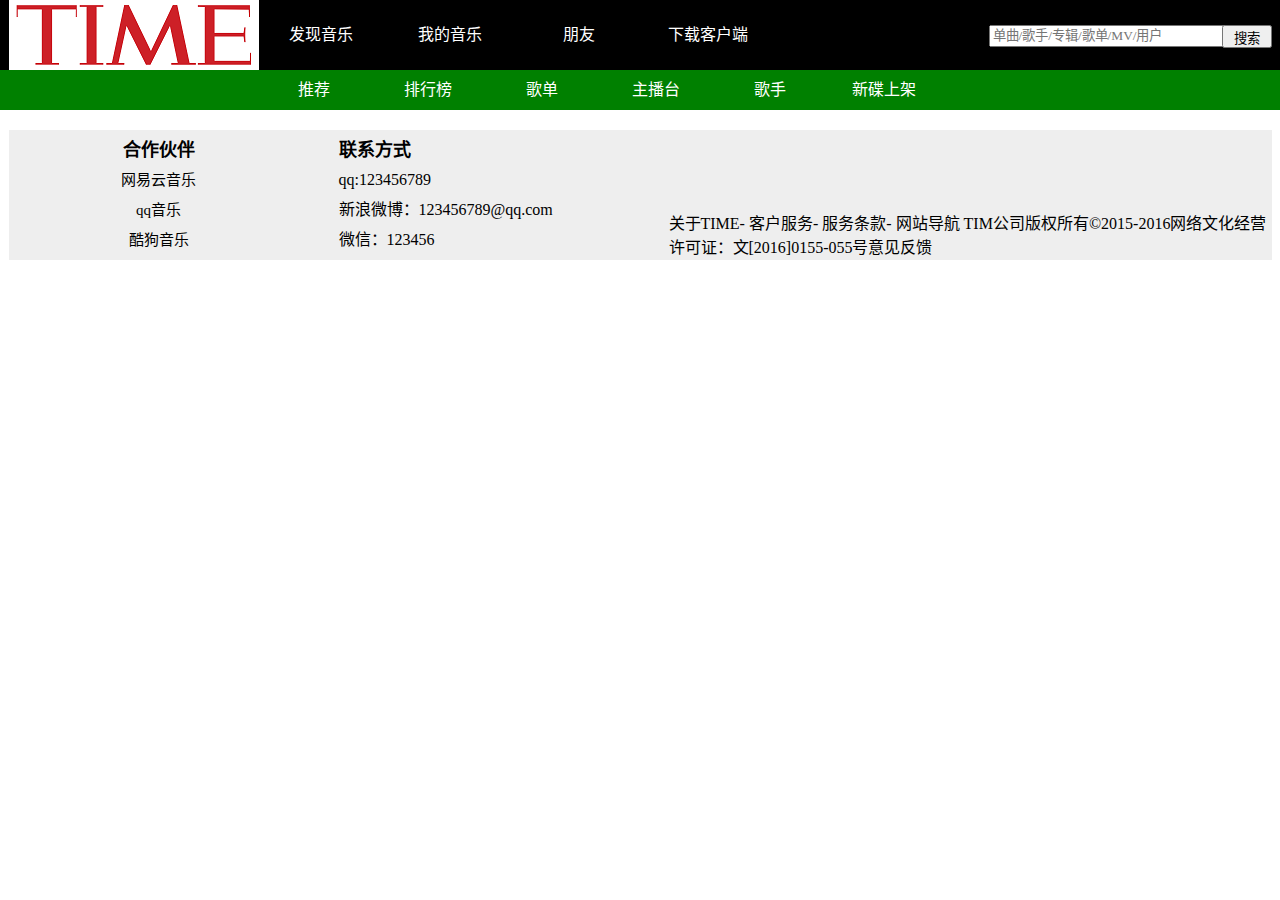
<file: singer.html>
<!DOCTYPE html>
<html lang="zh-cn">
<head>
	<meta charset="UTF-8">
	<link rel="stylesheet" href="css/base.css">
	<link rel="stylesheet" href="css/singer.css">
	<title>TIME歌手</title>
</head>
<body>
	<header>
		<div id="top1">
			<div class="center">
				<div class="logo">
					<img src="image/logo.png" alt="">
				</div>
				<ul>
					<li><a href="">发现音乐</a></li>
					<li><a href="">我的音乐</a></li>
					<li><a href="">朋友</a></li>
					<li><a href="">下载客户端</a></li>
				</ul>
				<div class="search">
					<input type="text" class="text" placeholder="单曲/歌手/专辑/歌单/MV/用户">
					<button class="button">搜索</button>
				</div>
			</div>
		</div>
		<div id="top2">
			<div class="nav">
				<ul>
					<li><a href="index.html">推荐</a></li>
					<li><a href="list.html">排行榜</a></li>
					<li><a href="songSheet.html">歌单</a></li>
					<li><a href="anchorStation.html">主播台</a></li>
					<li><a href="singer.html">歌手</a></li>
					<li><a href="newDvd.html">新碟上架</a></li>
				</ul>
			</div>
		</div>
	</header>
	<section>
		
	</section>
	<footer>
		<div id="footer">
		<div class="main">
			<div class="left">
				<h2>合作伙伴</h2>
				<ul>
					<li>网易云音乐</li>
					<li>qq音乐</li>
					<li>酷狗音乐</li>
				</ul>
			</div>
			<div class="center">
				<h2>联系方式</h2>
				<ul>
					<li>qq:123456789</li>
					<li>新浪微博：123456789@qq.com</li>
					<li>微信：123456</li>
				</ul>
			</div>

			<div class="right">
			<div class="right1">
				<p>关于TIME- 客户服务- 服务条款- 网站导航 TIM公司版权所有©2015-2016网络文化经营许可证：文[2016]0155-055号意见反馈</p>
			</div>				
			</div>
		</div>
		</div>
	</footer>
</body>
</html>
</file>
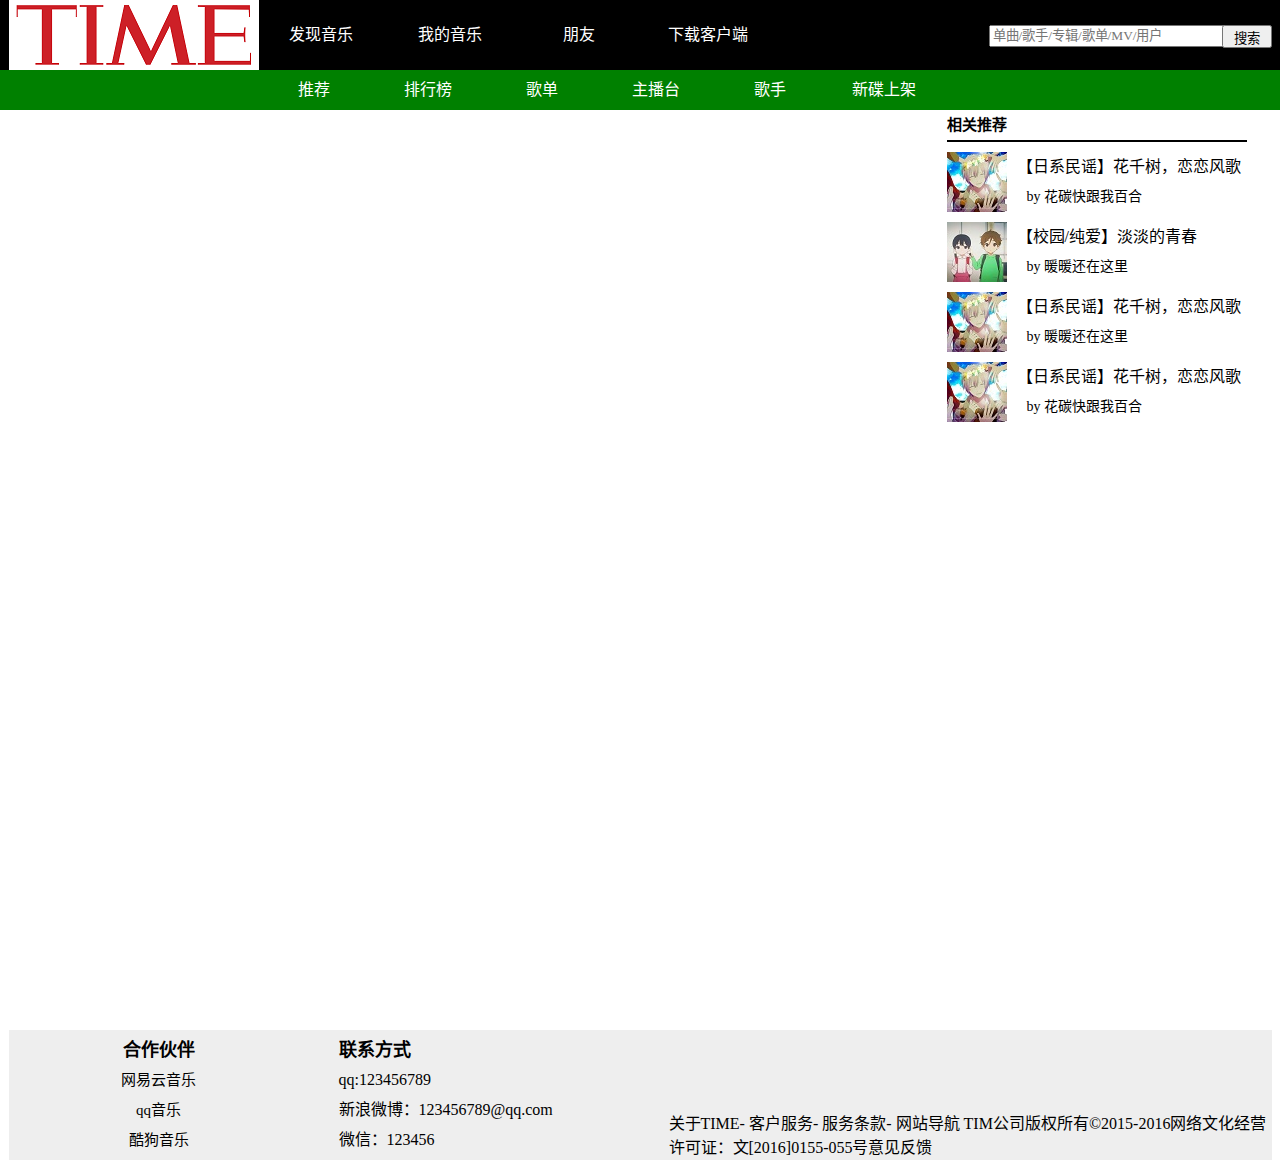
<file: songShow.html>
<!DOCTYPE html>
<html lang="zh-cn">
<head>
	<meta charset="UTF-8">
	<link rel="stylesheet" href="css/base.css">
	<link rel="stylesheet" href="css/songShow.css">
	<title>TIMEsongShow</title>
</head>
<body>
	<header>
		<div id="top1">
			<div class="center">
				<div class="logo">
					<img src="image/logo.png" alt="">
				</div>
				<ul>
					<li><a href="">发现音乐</a></li>
					<li><a href="">我的音乐</a></li>
					<li><a href="">朋友</a></li>
					<li><a href="">下载客户端</a></li>
				</ul>
				<div class="search">
					<input type="text" class="text" placeholder="单曲/歌手/专辑/歌单/MV/用户">
					<button class="button">搜索</button>
				</div>
			</div>
		</div>
		<div id="top2">
			<div class="nav">
				<ul>
					<li><a href="index.html">推荐</a></li>
					<li><a href="list.html">排行榜</a></li>
					<li><a href="songSheet.html">歌单</a></li>
					<li><a href="anchorStation.html">主播台</a></li>
					<li><a href="singer.html">歌手</a></li>
					<li><a href="newDvd.html">新碟上架</a></li>
				</ul>
			</div>
		</div>
	</header>
	<section>
		<div id=main>
			<div id="left">
				
			</div>
			<div id="right">
				<div class="top">
					<h2>相关推荐</h2>
				</div>
				<div class="main">
					<figure>
						<img src="image/songShowRight1.jpg" alt="">
						<figcaption>
							<a href="">【日系民谣】花千树，恋恋风歌</a>
							<a href=""><p>by 花碳快跟我百合</p></a>
						</figcaption>	
					</figure>
					<figure>
						<img src="image/songShowRight2.jpg" alt="">
						<figcaption>
							<a href="">【校园/纯爱】淡淡的青春</a>
							<a href=""><p>by 暖暖还在这里</p></a>
						</figcaption>	
					</figure>
					<figure>
						<img src="image/songShowRight1.jpg" alt="">
						<figcaption>
							<a href="">【日系民谣】花千树，恋恋风歌</a>
							<a href=""><p>by 暖暖还在这里  </p></a>
						</figcaption>	
					</figure>
					<figure>
						<img src="image/songShowRight1.jpg" alt="">
						<figcaption>
							<a href="">【日系民谣】花千树，恋恋风歌</a>
							<a href=""><p>by 花碳快跟我百合</p></a>
						</figcaption>	
					</figure>
				</div>
			</div>
		</div>
	</section>
	<footer>
		<div id="footer">
		<div class="main">
			<div class="left">
				<h2>合作伙伴</h2>
				<ul>
					<li>网易云音乐</li>
					<li>qq音乐</li>
					<li>酷狗音乐</li>
				</ul>
			</div>
			<div class="center">
				<h2>联系方式</h2>
				<ul>
					<li>qq:123456789</li>
					<li>新浪微博：123456789@qq.com</li>
					<li>微信：123456</li>
				</ul>
			</div>

			<div class="right">
			<div class="right1">
				<p>关于TIME- 客户服务- 服务条款- 网站导航 TIM公司版权所有©2015-2016网络文化经营许可证：文[2016]0155-055号意见反馈</p>
			</div>				
			</div>
		</div>
		</div>
	</footer>
</body>
</html>
<script>
	var url=window.location.href;
	var str=url.split('?');
	var action=str[1].split('=');
	var content=document.getElementById('left');
	if(action[1]==1){
	left.innerHTML="<img src='image/songShow1.JPG'><h2>【纯真小调】祝你永远活的像个孩子</h2><p>介绍：小时候，幸福是一件简单的事情<br>流年偷换，步履匆匆<br>希望有一种声音，可以带你重拾最简单的快乐。<br><br>祝你有深情的朋友<br>祝你有厉害的对手<br>祝你抬头总是暖阳<br>祝你不用再见，拥抱...</p><ul><li>歌曲列表</li><li>播放：12536664</li></ul><table><tr><th></th><th>播放</th><th>歌曲标题</th><th>时长</th><th>歌手</th><th>专辑</th></tr><tr height='30px'><td>1</td><td><embed src='music/Sunshine.mp3' autostart='false' loop='false' width='50' height='30'></embed></td><td><a href=''>Sunshine</a></td><td>03:52</td><td>moumoon</td><td>Sunshine Girl</td></tr><tr height='30px'><td>2</td><td><embed src='music/みんなの太陽系.mp3' autostart='false' loop='false' width='50' height='30'></embed></td><td><a href=''>みんなの太陽系</a></td><td>01:30</td><td>つじあやの</td><td>みんなの太陽系</td></tr><tr height='30px'><td>3</td><td><embed src='music/人生讃歌.mp3' autostart='false' loop='false' width='50' height='30'></embed></td><td><a href=''>人生讃歌</a></td><td>02:48</td><td>茶色坚果...</td><td>Bewitched!</td></tr><tr height='30px'><td>4</td><td><embed src='music/Sunshine.mp3' autostart='false' loop='false' width='50' height='30'></embed></td><td><a href=''>LA･LA･LA･LOVE SONG</a></td><td>04:52</td><td>大橋トリオ</td><td>FAKE BOOK III</td></tr><tr height='30px'><td>5</td><td><embed src='music/Sunshine.mp3' autostart='false' loop='false' width='50' height='30'></embed></td><td><a href=''>风になる</a></td><td>04:38</td><td>つじあやの</td><td>恋恋风歌</td></tr><tr height='30px'><td>6</td><td><embed src='music/Sunshine.mp3' autostart='false' loop='false' width='50' height='30'></embed></td><td><a href=''>日和</a></td><td>04:55</td><td>Canappeco</td><td>misora sketch</td></tr><tr height='30px'><td>7</td><td><embed src='music/Sunshine.mp3' autostart='false' loop='false' width='50' height='30'></embed></td><td><a href=''>Day by day</a></td><td>04:57</td><td>川嶋あい</td><td>24/24</td></tr><tr height='30px'><td>8</td><td><embed src='music/Sunshine.mp3' autostart='false' loop='false' width='50' height='30'></embed></td><td><a href=''>小さな恋のうた</a></td><td>04:09</td><td>ダイアナ</td><td>COVER☆GIRL</td></tr><tr height='30px'><td>9</td><td><embed src='music/Sunshine.mp3' autostart='false' loop='false' width='50' height='30'></embed></td><td><a href=''>life×life×life </a></td><td>04:38</td><td>スキマスイッチ</td><td>スキマスイッチ</td></tr><tr height='30px'><td>10</td><td><embed src='music/Sunshine.mp3' autostart='false' loop='false' width='50' height='30'></embed></td><td><a href=''>You & Me </a></td><td>03:38</td><td>Rie fu/紗希</td><td>You & Me</td></tr><tr height='30px'><td>11</td><td><embed src='music/Sunshine.mp3' autostart='false' loop='false' width='50' height='30'></embed></td><td><a href=''>月が泣いてる</a></td><td>02:24</td><td>つじあやの</td><td>恋恋风歌</td></tr></table>";
	}
	if(action[1]==2){
	left.innerHTML="<img src='image/songShow2.JPG'><h2>毕业季，说好的不哭泣，然而我们却 </h2><p>介绍：小时候，幸福是一件简单的事情<br>流年偷换，步履匆匆<br>希望有一种声音，可以带你重拾最简单的快乐。<br><br>祝你有深情的朋友<br>祝你有厉害的对手<br>祝你抬头总是暖阳<br>祝你不用再见，拥抱...</p><ul><li>歌曲列表</li><li>播放：12536664</li></ul><table><tr><th></th><th>播放</th><th>歌曲标题</th><th>时长</th><th>歌手</th><th>专辑</th></tr><tr height='30px'><td>1</td><td><embed src='music/Sunshine.mp3' autostart='false' loop='false' width='50' height='30'></embed></td><td><a href=''>Sunshine</a></td><td>03:52</td><td>moumoon</td><td>Sunshine Girl</td></tr><tr height='30px'><td>2</td><td><embed src='music/Sunshine.mp3' autostart='false' loop='false' width='50' height='30'></embed></td><td><a href=''>みんなの太陽系</a></td><td>01:30</td><td>つじあやの</td><td>みんなの太陽系</td></tr><tr height='30px'><td>3</td><td><embed src='music/Sunshine.mp3' autostart='false' loop='false' width='50' height='30'></embed></td><td><a href=''>人生讃歌</a></td><td>02:48</td><td>茶色坚果...</td><td>Bewitched!</td></tr><tr height='30px'><td>4</td><td><embed src='music/Sunshine.mp3' autostart='false' loop='false' width='50' height='30'></embed></td><td><a href=''>LA･LA･LA･LOVE SONG</a></td><td>04:52</td><td>大橋トリオ</td><td>FAKE BOOK III</td></tr><tr height='30px'><td>5</td><td><embed src='music/Sunshine.mp3' autostart='false' loop='false' width='50' height='30'></embed></td><td><a href=''>风になる</a></td><td>04:38</td><td>つじあやの</td><td>恋恋风歌</td></tr><tr height='30px'><td>6</td><td><embed src='music/Sunshine.mp3' autostart='false' loop='false' width='50' height='30'></embed></td><td><a href=''>日和</a></td><td>04:55</td><td>Canappeco</td><td>misora sketch</td></tr><tr height='30px'><td>7</td><td><embed src='music/Sunshine.mp3' autostart='false' loop='false' width='50' height='30'></embed></td><td><a href=''>Day by day</a></td><td>04:57</td><td>川嶋あい</td><td>24/24</td></tr><tr height='30px'><td>8</td><td><embed src='music/Sunshine.mp3' autostart='false' loop='false' width='50' height='30'></embed></td><td><a href=''>小さな恋のうた</a></td><td>04:09</td><td>ダイアナ</td><td>COVER☆GIRL</td></tr><tr height='30px'><td>9</td><td><embed src='music/Sunshine.mp3' autostart='false' loop='false' width='50' height='30'></embed></td><td><a href=''>life×life×life </a></td><td>04:38</td><td>スキマスイッチ</td><td>スキマスイッチ</td></tr><tr height='30px'><td>10</td><td><embed src='music/Sunshine.mp3' autostart='false' loop='false' width='50' height='30'></embed></td><td><a href=''>You & Me </a></td><td>03:38</td><td>Rie fu/紗希</td><td>You & Me</td></tr><tr height='30px'><td>11</td><td><embed src='music/Sunshine.mp3' autostart='false' loop='false' width='50' height='30'></embed></td><td><a href=''>月が泣いてる</a></td><td>02:24</td><td>つじあやの</td><td>恋恋风歌</td></tr></table>";
	}
	if(action[1]==3){
	left.innerHTML="<img src='image/songShow3.JPG'><h2>电台节目·我瞒着所有人继续爱你。 </h2><p>介绍：小时候，幸福是一件简单的事情<br>流年偷换，步履匆匆<br>希望有一种声音，可以带你重拾最简单的快乐。<br><br>祝你有深情的朋友<br>祝你有厉害的对手<br>祝你抬头总是暖阳<br>祝你不用再见，拥抱...</p><ul><li>歌曲列表</li><li>播放：12536664</li></ul><table><tr><th></th><th>播放</th><th>歌曲标题</th><th>时长</th><th>歌手</th><th>专辑</th></tr><tr height='30px'><td>1</td><td><embed src='music/Sunshine.mp3' autostart='false' loop='false' width='50' height='30'></embed></td><td><a href=''>Sunshine</a></td><td>03:52</td><td>moumoon</td><td>Sunshine Girl</td></tr><tr height='30px'><td>2</td><td><embed src='music/Sunshine.mp3' autostart='false' loop='false' width='50' height='30'></embed></td><td><a href=''>みんなの太陽系</a></td><td>01:30</td><td>つじあやの</td><td>みんなの太陽系</td></tr><tr height='30px'><td>3</td><td><embed src='music/Sunshine.mp3' autostart='false' loop='false' width='50' height='30'></embed></td><td><a href=''>人生讃歌</a></td><td>02:48</td><td>茶色坚果...</td><td>Bewitched!</td></tr><tr height='30px'><td>4</td><td><embed src='music/Sunshine.mp3' autostart='false' loop='false' width='50' height='30'></embed></td><td><a href=''>LA･LA･LA･LOVE SONG</a></td><td>04:52</td><td>大橋トリオ</td><td>FAKE BOOK III</td></tr><tr height='30px'><td>5</td><td><embed src='music/Sunshine.mp3' autostart='false' loop='false' width='50' height='30'></embed></td><td><a href=''>风になる</a></td><td>04:38</td><td>つじあやの</td><td>恋恋风歌</td></tr><tr height='30px'><td>6</td><td><embed src='music/Sunshine.mp3' autostart='false' loop='false' width='50' height='30'></embed></td><td><a href=''>日和</a></td><td>04:55</td><td>Canappeco</td><td>misora sketch</td></tr><tr height='30px'><td>7</td><td><embed src='music/Sunshine.mp3' autostart='false' loop='false' width='50' height='30'></embed></td><td><a href=''>Day by day</a></td><td>04:57</td><td>川嶋あい</td><td>24/24</td></tr><tr height='30px'><td>8</td><td><embed src='music/Sunshine.mp3' autostart='false' loop='false' width='50' height='30'></embed></td><td><a href=''>小さな恋のうた</a></td><td>04:09</td><td>ダイアナ</td><td>COVER☆GIRL</td></tr><tr height='30px'><td>9</td><td><embed src='music/Sunshine.mp3' autostart='false' loop='false' width='50' height='30'></embed></td><td><a href=''>life×life×life </a></td><td>04:38</td><td>スキマスイッチ</td><td>スキマスイッチ</td></tr><tr height='30px'><td>10</td><td><embed src='music/Sunshine.mp3' autostart='false' loop='false' width='50' height='30'></embed></td><td><a href=''>You & Me </a></td><td>03:38</td><td>Rie fu/紗希</td><td>You & Me</td></tr><tr height='30px'><td>11</td><td><embed src='music/Sunshine.mp3' autostart='false' loop='false' width='50' height='30'></embed></td><td><a href=''>月が泣いてる</a></td><td>02:24</td><td>つじあやの</td><td>恋恋风歌</td></tr></table>";
	}
	if(action[1]==4){
	left.innerHTML="<img src='image/songShow4.JPG'><h2>【另类民谣】-流浪诗人与孤独的心 </h2><p>介绍：小时候，幸福是一件简单的事情<br>流年偷换，步履匆匆<br>希望有一种声音，可以带你重拾最简单的快乐。<br><br>祝你有深情的朋友<br>祝你有厉害的对手<br>祝你抬头总是暖阳<br>祝你不用再见，拥抱...</p><ul><li>歌曲列表</li><li>播放：12536664</li></ul><table><tr><th></th><th>播放</th><th>歌曲标题</th><th>时长</th><th>歌手</th><th>专辑</th></tr><tr height='30px'><td>1</td><td><embed src='music/Sunshine.mp3' autostart='false' loop='false' width='50' height='30'></embed></td><td><a href=''>Sunshine</a></td><td>03:52</td><td>moumoon</td><td>Sunshine Girl</td></tr><tr height='30px'><td>2</td><td><embed src='music/Sunshine.mp3' autostart='false' loop='false' width='50' height='30'></embed></td><td><a href=''>みんなの太陽系</a></td><td>01:30</td><td>つじあやの</td><td>みんなの太陽系</td></tr><tr height='30px'><td>3</td><td><embed src='music/Sunshine.mp3' autostart='false' loop='false' width='50' height='30'></embed></td><td><a href=''>人生讃歌</a></td><td>02:48</td><td>茶色坚果...</td><td>Bewitched!</td></tr><tr height='30px'><td>4</td><td><embed src='music/Sunshine.mp3' autostart='false' loop='false' width='50' height='30'></embed></td><td><a href=''>LA･LA･LA･LOVE SONG</a></td><td>04:52</td><td>大橋トリオ</td><td>FAKE BOOK III</td></tr><tr height='30px'><td>5</td><td><embed src='music/Sunshine.mp3' autostart='false' loop='false' width='50' height='30'></embed></td><td><a href=''>风になる</a></td><td>04:38</td><td>つじあやの</td><td>恋恋风歌</td></tr><tr height='30px'><td>6</td><td><embed src='music/Sunshine.mp3' autostart='false' loop='false' width='50' height='30'></embed></td><td><a href=''>日和</a></td><td>04:55</td><td>Canappeco</td><td>misora sketch</td></tr><tr height='30px'><td>7</td><td><embed src='music/Sunshine.mp3' autostart='false' loop='false' width='50' height='30'></embed></td><td><a href=''>Day by day</a></td><td>04:57</td><td>川嶋あい</td><td>24/24</td></tr><tr height='30px'><td>8</td><td><embed src='music/Sunshine.mp3' autostart='false' loop='false' width='50' height='30'></embed></td><td><a href=''>小さな恋のうた</a></td><td>04:09</td><td>ダイアナ</td><td>COVER☆GIRL</td></tr><tr height='30px'><td>9</td><td><embed src='music/Sunshine.mp3' autostart='false' loop='false' width='50' height='30'></embed></td><td><a href=''>life×life×life </a></td><td>04:38</td><td>スキマスイッチ</td><td>スキマスイッチ</td></tr><tr height='30px'><td>10</td><td><embed src='music/Sunshine.mp3' autostart='false' loop='false' width='50' height='30'></embed></td><td><a href=''>You & Me </a></td><td>03:38</td><td>Rie fu/紗希</td><td>You & Me</td></tr><tr height='30px'><td>11</td><td><embed src='music/Sunshine.mp3' autostart='false' loop='false' width='50' height='30'></embed></td><td><a href=''>月が泣いてる</a></td><td>02:24</td><td>つじあやの</td><td>恋恋风歌</td></tr></table>";
	}
	if(action[1]==5){
	left.innerHTML="<img src ='1.jpg'>";
	}
	if(action[1]==6){
	left.innerHTML="<img src ='1.jpg'>";
	}
	if(action[1]==7){
	left.innerHTML="<img src ='1.jpg'>";
	}
	if(action[1]==8){
	left.innerHTML="<img src ='1.jpg'>";
	}
</script>
</file>
<file: css/style.css>
@charset "utf-8";
#content{
	margin: 0 auto;
	width: 66.4%;
	min-width: 1263px;
	height: 1700px;
	background-color:#fff;
	position: relative;
	top:0px;
}
#slide{
	width: 100%;
	min-width: 1263px;
	height: 336px;
}
#container{
	width:1263px;
	height:336px;
	overflow: hidden;
	position:relative;
}
#list{
	width:8841px;
	height:336px;
	position:absolute;
	z-index: 1;
}
#list img{
	float:left;
}
#bottons{
	position:absolute;
	height:10px;
	width:200px;
	z-index:2;
	bottom:20px;
	left:595px;
	/*top:100px;*/
}
#bottons span{
	cursor:pointer;
	float:left;
	border:1px solid #fff;
	width:8px;
	height:8px;
	border-radius: 10px;
	background: #333;
	margin-right: 10px;
}
#bottons .on{
	background: orange;
}
.arrow{
	cursor:pointer;
	display:none;
	line-height: 39px;
	top-align: center;
	font-size: 36px;
	font-weight: bold;
	width:40px;
	height: 40px;
	position: absolute;
	z-index: 2;
	top:140px;
	background: #bbb;
	color: #000;
	text-decoration: none;
}
.arrow:hover{
	opacity: 0.7;
}
#container:hover .arrow{
	display:block;
}
#prev{
	left:20px;
}
#next{
	right:20px;
}
#content .right{
	width:850px;
	height:1350px;
	margin-top:20px;
	float:left;
}
#content .left{
	width:400px;
	height:1050px;
	margin-top:20px;
	float:right;
}
#content .right img:hover{
	transform:scale(0.95,0.95);
}
#content .left img:hover{
	transform:scale(0.95,0.95);
}
#content .recommend .top{
	width:800px;
	margin:0 auto;
	margin-top:20px;
	border-bottom: 2px solid red;
}
#content .recommend .top h2{
	font-size: 20px;
	float:left;
}
/*#content .recommend .top li{
	width:40px;
	line-height: 30px;
	margin-left: 15px;
	display:inline-block;
}*/
#content .recommend .top a{
	width:40px;
	line-height: 30px;
	margin-left: 15px;
	display:inline-block;
	border-left:1px solid #000;
}
#content .recommend .top a:nth-of-type(6){
	margin-left:376px;
	border-left:0px solid #fff;
}
#content .recommend .main{
	width:800px;
	height:500px;
	margin:0 auto;
	margin-top:10px;
}
#content .recommend .main figure{
	width:180px;
	height: 230px;
	display: inline-block;
	margin:0 8px 10px 8px;
}
#content .newDvd .top{
	width:800px;
	margin:0 auto;
	margin-top:20px;
	border-bottom: 2px solid red;
}
#content .newDvd .top a:nth-of-type(1){
	font-size: 20px;
	line-height: 30px;
	font-weight: bold;

}
#content .newDvd .top a:nth-of-type(2){
	font-size: 16px;
	float:right;
	line-height: 30px;
}
#content .newDvd .main{
	width:800px;
	height:200px;
	margin:0 auto;
	margin-top:20px;
}
#content .newDvd figure{
	width:140px;
	height:200px;
	display:inline-block;
	margin:0 8px 10px 8px;
}
#content .list .top{
	width:800px;
	margin:0 auto;
	margin:20px;
	border-bottom: 2px solid red;
}
#content .list .top a:nth-of-type(1){
	font-size: 20px;
	font-weight: bold;
	line-height: 30px;
}
#content .list .top a:nth-of-type(2){
	font-size: 16px;
	line-height: 30px;
	float: right;
}
#content .list .main{
	width:800px;
	height:600px;
	margin:0 auto;
}
#content .list .main .blocka{
	width: 255px;
	height:600px;
	display: inline-block;
	text-align: center;text-align: center;
	vertical-align:top;
}
#content .list .main .blockb{
	width: 255px;
	height:600px;
	text-align: center;
	display: inline-block;
	vertical-align:top;
}
#content .list .main .blockc{
	width: 255px;
	height:600px;
	display: inline-block;
	text-align: center;
	vertical-align:top;
	
}
#content .list h2{
	margin:0 0 0 60px;
	font-size: 18px;
	float:left;
	text-align: center;
}
#content .list .main ul{
	width:255px;
	float:left;
}
#content .list .main li{
	height:30px;
	margin-top:10px;
	line-height: 30px;
	background: #eee;
	padding-left:50px;
	text-align: left;
}
#content .list .main a{ 
	width:210px;
	line-height: 30px;
	font-size:15px;	
	text-align: left;
}




#content .singer{
	width:400px;
	height: 600px;
}
#content .singer .top{
	width:360px;
	margin:0 auto;
	margin:20px;
	border-bottom: 2px solid #eee;
}
#content .singer a:nth-of-type(1){
	font-size: 20px;
	font-weight: bold;
	line-height: 30px;
}
#content .singer a:nth-of-type(2){
	font-size: 15px;
	line-height: 30px;
	float: right;
}
#content .singer .main{
	width:360px;
	margin-top:10px;
}
#content .singer figure{
	width:360px;
	height:80px;
	margin:0 0 10px 20px;
	background: #eee;
}
#content .singer img{
	float:left;
}
#content .singer figcaption{
	float:left;
	margin-left:20px;
	line-height: 40px;
}
#content .singer .main a{
	font-size: 17px;
}
#content .singer .main p{
	font-size: 15px;
}
#content .singer .main .button{
	width:200px;
	height:40px;
	margin:5px 0 0 100px;
}
#content .dj{
	width:360px;
	height:500px;
	margin:0 auto;
}
#content .dj .top{
	line-height: 30px;
	font-size: 16px;
	border-bottom: 2px solid #eee;
}
#content .dj .main{
	width:360px;
	margin-top:10px;
}
#content .dj figure{
	width:360px;
	height:60px;
	margin:0 0 10px 0;
	background: #eee;
}
#content .dj img{
	float:left;
}
#content .dj figcaption{
	float:left;
	margin-left:20px;
	line-height:30px;
}
</file>
<file: css/base.css>
@charset "utf-8";
body,ul,li,h2,h1,nav,p,figure,table,th,tr,td,embed{
	margin:0px;
	padding:0px;
	list-style:outside none none;
}
*{
	font-family: "微软雅黑";
}
ul{
	list-style: outside none none;
}
a{
	text-decoration: none;
	color: black;
}
#top1{
	width: 100%;
	height:70px;
	background: #000;
}
#top1 .center{
	width:1263px;
	height:70px;
	margin:0px auto;
}
#top1 .logo{
	float:left;
}
#top1 img:hover{
	transform:scale(0.95,0.95);
}
#top1 ul{
	width:520px;
	height:70px;
	float:left;
}
#top1 li{
	width:125px;
	line-height: 70px;
	display: inline-block;
	text-align: center;
}
#top1 a{
	color: #FFF;
	display: block;
}
#top1 .search{
	float:right;
	position: relative;
}
#top1 .text{
	width:250px;
	position: absolute;
	top:25px;
	right:25px; 
}
#top1 .button{
   	width:50px;
   	height:23px;
   	position: absolute;
   	top:25px;
   	right:0px;
}
#top2{
	width:100%;
	height:40px;
	background: #008000;
}
#top2 .nav{
	width:1263px;
	margin:0 auto;
}
#top2 ul{
	color:#fff;
}
#top2 li{
	width: 110px;
	line-height:40px;
	display:inline-block;
	text-align: center;
}
#top2 a{
	display: block;
	color:#fff;
}
#footer{
	width:100%;
	height:130px;	
	margin-top:20px;
}
#footer .main{
	clear: both;
	width:1263px;
	height: 130px;
	margin:0 auto;
	background: #eee;
	/*display: inline-block;*/
}
#footer .left{
	width:300px;
	height:130px;	
	text-align: center;
	float: left;
}
#footer .left h2{
	font-size: 18px;
	margin:10px 0 10px 0;
	line-height: 20px;
}
#footer .left li{
	font-size:15px;
	margin:10px 0 10px 0;
	line-height: 20px;
}
#footer .center{
	margin:0 30px 0 30px;
	width:300px;
	height:130px;	
	float: left;	
}
#footer .center h2{
	font-size: 18px;
	margin:10px 0 10px 0;
	line-height: 20px;
}
#footer .center li{
	margin:10px 0 10px 0;
	line-height: 20px;
}
#footer .right{
	width:600px;
	height:130px;
	/*margin-top:80px;*/
	float: left;	
}
#footer .right1{
	margin-top:80px;
}
#footer .right h3{
	font-size:15px;
	line-height: 30px;
}
</file>
<file: css/anchorStation.css>
@charset "utf-8";、
#mid{
	margin: 0 auto;
	width: 66.4%;
	height: 1700px;
	background-color:#fff;
	position: relative;
	top:0px;
}
#mid .mid_top{
	width:1263px;
	height:30px;
	margin:0 auto;
	margin-top:20px;
	border-bottom: 2px solid red;
}
#mid .mid_top h2{
	font-size: 20px;
	float:left;
}
/*#content .recommend .top li{
	width:40px;
	line-height: 30px;
	margin-left: 15px;
	display:inline-block;
}*/
#mid .mid_top a{
	width:40px;
	line-height: 30px;
	margin-left: 15px;
	display:inline-block;
	border-left:1px solid #000;
}
#mid .mid_top a:nth-of-type(6){
	margin-left:376px;
	border-left:0px solid #fff;
}
#mid .mid_main{
	width:1263px;
	height:500px;
	margin:0 auto;
	margin-top:10px;
} 
#mid .mid_main figure{
	width:180px;
	height: 230px;
	display: center;
	margin:10px 10px 80px 50px;
	float: left;
	}
</file>
<file: css/list.css>
@charset "utf-8";
#section{
	width:66.4%;
	min-width: 1263px;
	height:1350px;
	margin:0 auto;
}
#section .left{
	width:320px;
	height:1330px;
	margin-top:10px;
	float:left;
}
#section .right img:hover{
	transform:scale(0.95,0.95);
}
#section .left img:hover{
	transform:scale(0.95,0.95);
}
#section .characteristic{
	height:400px;
}
#section .characteristic h2{
	font-size: 18px;
	line-height: 30px;
	margin-left: 10px;
}
#section .characteristic li{
	width:300px;
	height:80px;
	margin:10px 0 0 10px;
	background: #eee;
}
#section .characteristic img{
	float:left;
	margin:10px 0 0 10px;
}
#section .characteristic a{
	font-size: 16px;
	line-height: 30px;
	margin:6px 0 0 10px;
	float:left;
}
#section .characteristic p{
	font-size: 14px;
	line-height: 40px;
}
#section .media{
	height:1100px;
}
#section .media h2{
	font-size: 18px;
	line-height: 30px;
	margin-left: 10px;
}
#section .media li{
	width:300px;
	height:80px;
	margin:10px 0 0 10px;
	background: #eee;
}
#section .media img{
	float:left;
	margin:10px 0 0 10px;
}
#section .media a{
	font-size: 16px;
	line-height: 30px;
	margin:6px 0 0 10px;
	float:left;
}
#section .meida p{
	font-size: 14px;
	line-height: 40px;
}




#section .right{
	width:900px;
	height:1330px;
	margin-top: 10px;
	background: #B22222;
	float:right;
}
#content{
	color:#fff;
}
#content h2{
	font-size: 20px;
	line-height: 30px;
	text-align: center;
}
#content p{
	font-size: 13px;
	line-height: 20px;
	text-align: center;
}
#content ul{
	width:800px;
	height: 30px;
	margin:0 auto;
	margin-top: 10px;
	/*margin:10px 0 10px 0;*/
	
}
#content ul li:nth-of-type(1){
	float:left;
}
#content ul li:nth-of-type(2){
	float:right;
}
#content table{
	width:800px;
	margin:0 auto;
	text-align: center;
}
#content table th:nth-of-type(1){
	width: 80px;
	height: 30px;
	border:1px solid #eee;
}
#content table th:nth-of-type(2){
	width: 500px;
	height: 30px;
	border:1px solid #eee;
}
#content table th:nth-of-type(3){
	width: 80px;
	height: 30px;
	border:1px solid #eee;
}
#content table th:nth-of-type(4){
	width: 80px;
	height: 30px;
	border:1px solid #eee;
}
#content a{
	color:#fff;
}
#content table td{
	/*border-right: 1px solid #fff;*/
	/*border: 1px solid #fff;*/
	margin-bottom: 10px;
}
</file>
<file: css/newDvd.css>
@charset "utf-8";
</file>
<file: css/singel.css>
@charset "utf-8";
</file>
<file: css/singer.css>
@charset "utf-8";
</file>
<file: css/songShow.css>
@charset "utf-8";
#main{
	width:66.4%;
	min-width: 1263px;
	margin:0 auto;
	height:900px;
}
#left{
	width:850px;
	height:900px;
	float:left;
}
#right{
	width:350px;
	height:900px;
	float:right;
}
#left img{
	margin-left: 100px;
	float:left;
}
#left h2{
	text-align: center;
	font-size: 20px;
	line-height: 30px;
}
#left p{
	text-align: center;
	font-size: 15px;
	line-height: 20px;
}
#left ul{
	width:800px;
	height: 30px;
	margin:0 auto;
	margin-top: 10px;
	/*margin:10px 0 10px 0;*/
	
}
#left ul li:nth-of-type(1){
	float:left;
}
#left ul li:nth-of-type(2){
	float:right;
}
#left table{
	width:800px;
	margin:0 auto;
	text-align: center;
}
#left table th:nth-of-type(1){
	width: 50px;
	height: 30px;
	border:1px solid #000;
}
#left table th:nth-of-type(2){
	width: 50px;
	height: 30px;
	border:1px solid #000;
}
#left table th:nth-of-type(3){
	width: 300px;
	height: 30px;
	border:1px solid #000;
}
#left table th:nth-of-type(4){
	width: 80px;
	height: 30px;
	border:1px solid #000;
}
#left table th:nth-of-type(5){
	width: 130px;
	height: 30px;
	border:1px solid #000;
}
#left table th:nth-of-type(6){
	width: 150px;
	height: 30px;
	border:1px solid #000;
}
#left table td{
	/*border-right: 1px solid #fff;*/
	/*border: 1px solid #fff;*/
	margin-bottom: 10px;
	line-height: 25px;
}
/*#left embed{
	margin:;
}
*/
#right .top{
	width:300px;
	margin:0 auto;
	border-bottom:2px solid #000;
}
#right .top h2{
	font-size: 15px;
	line-height: 30px;
}
#right .main figure{
	width:300px;
	height:60px;
	margin:0 auto;
	margin-top:10px;
}
#right .main img{
	float:left;
}
#right .main a{
	line-height: 30px;
	margin-left: 10px;
	float:left;
}
#right .main p{
	font-size: 14px;
	margin-left: 10px;
}
</file>
